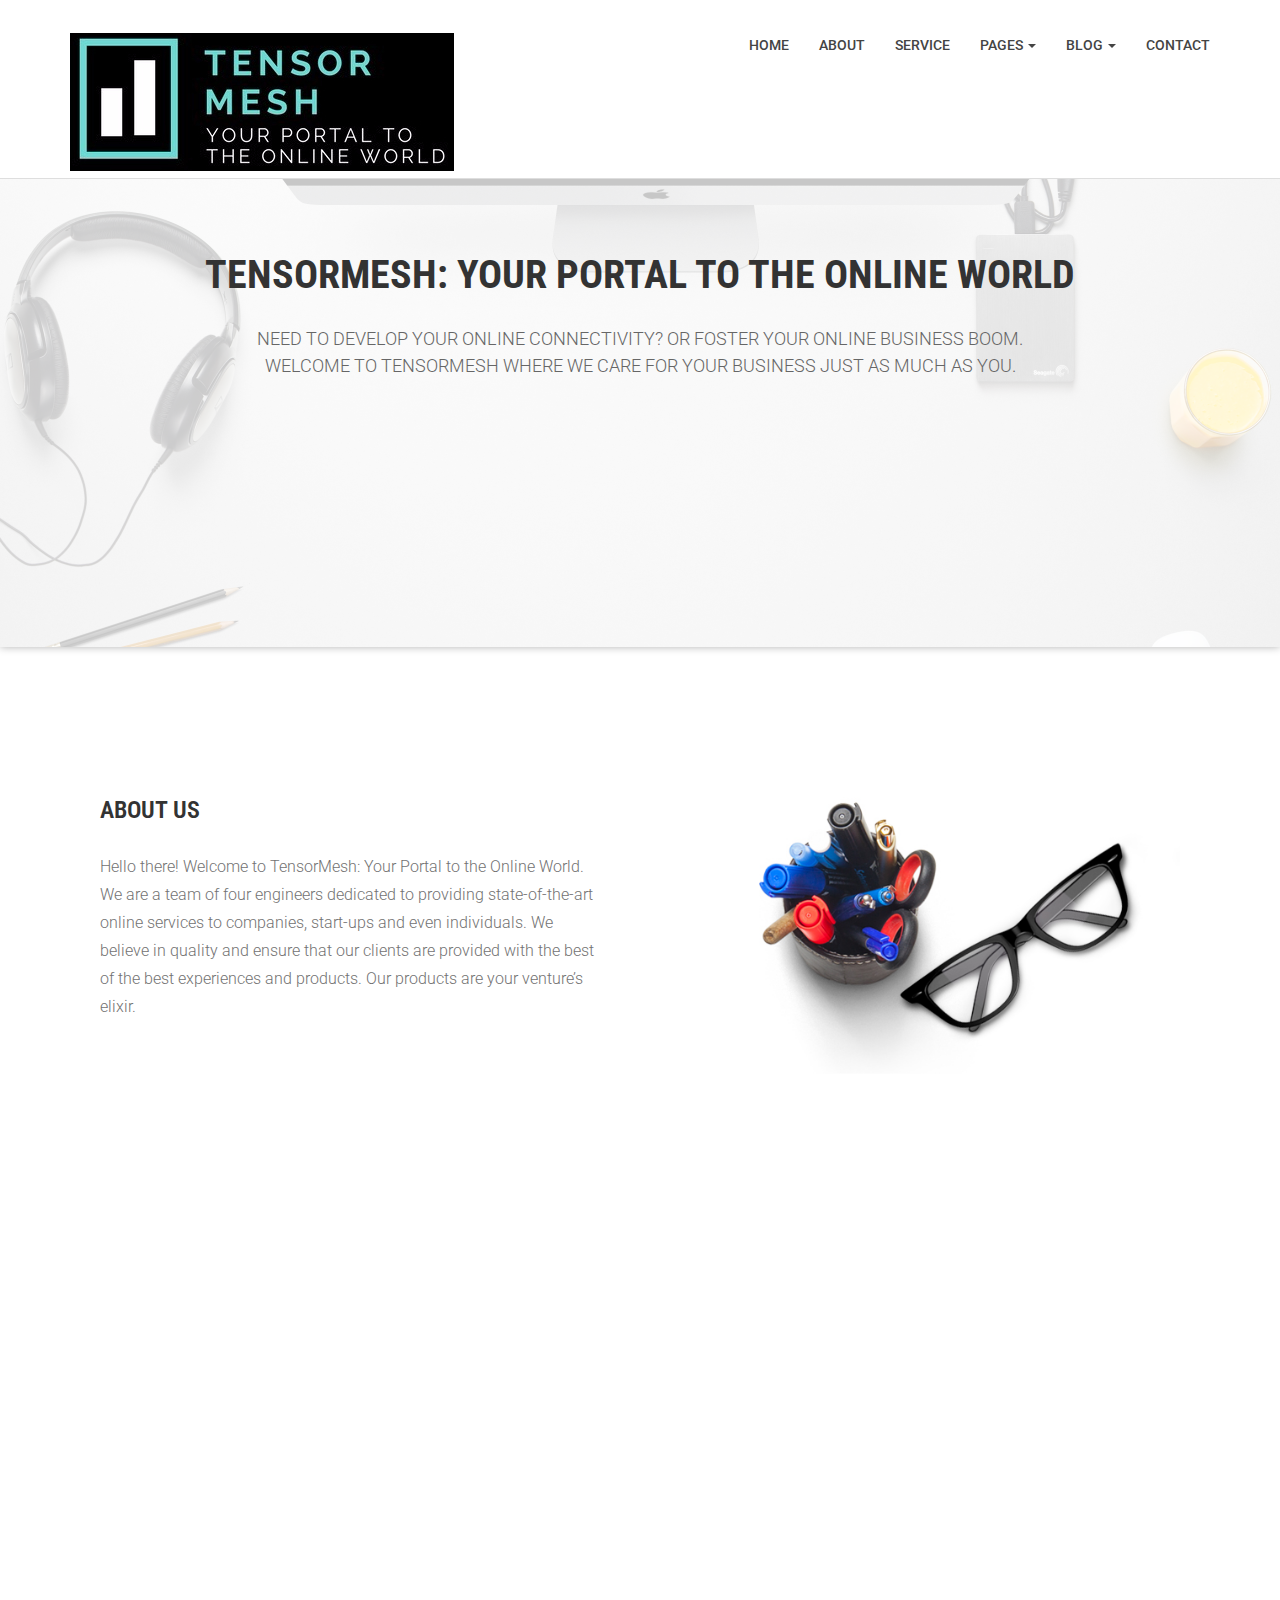
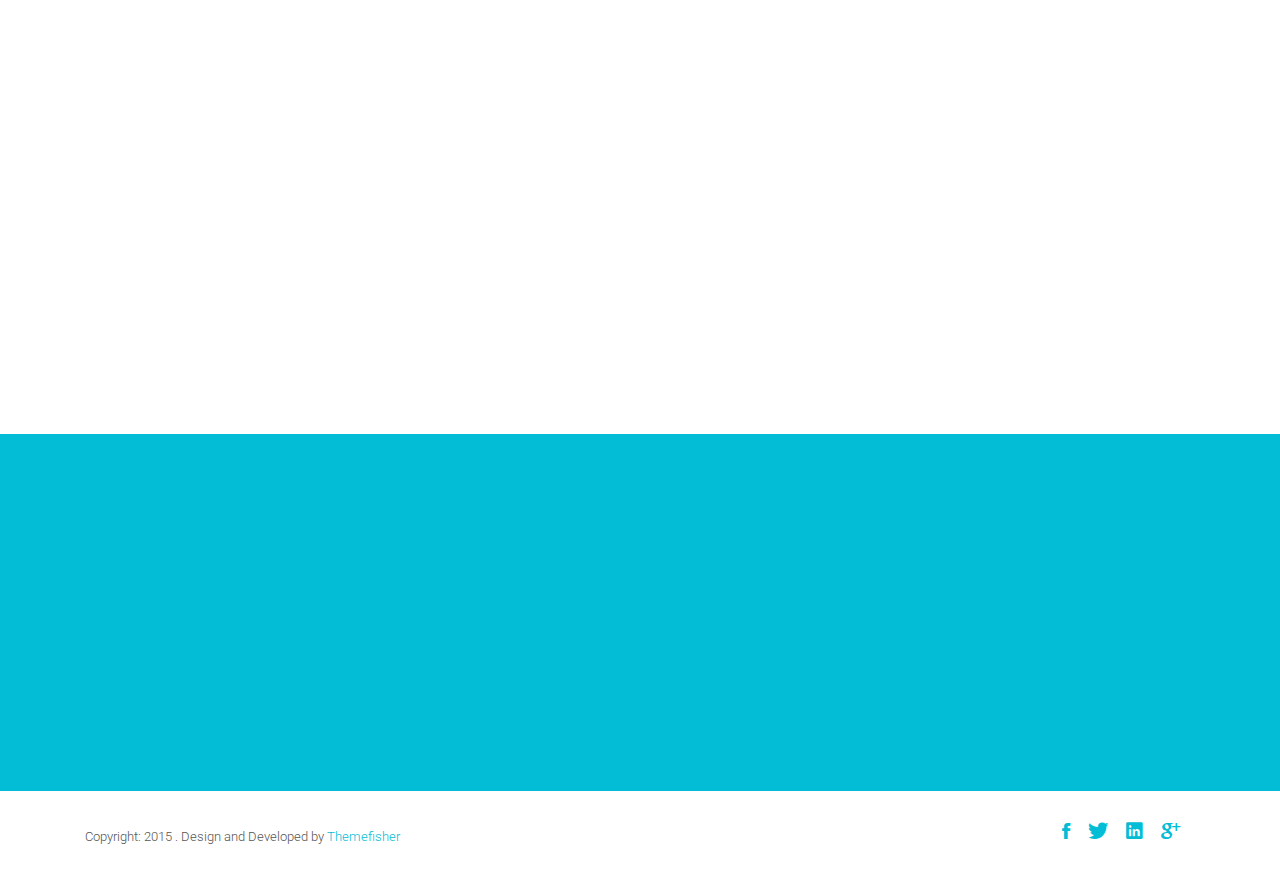
<file: tensormeshEditedfinal/index.html>
<!DOCTYPE html>
<html class="no-js">
    <head>
        <!-- Basic Page Needs
        ================================================== -->
        <meta charset="utf-8">
        <meta http-equiv="Content-Type" content="text/html; charset=utf-8">
        <link rel="icon" type="image/png" href="favicon.ico">
        <title>TensorMesh</title>
        <meta name="description" content="">
        <meta name="keywords" content="">
        <meta name="author" content="">
        <!-- Mobile Specific Metas
        ================================================== -->
        <meta name="format-detection" content="telephone=no">
        <meta name="viewport" content="width=device-width, initial-scale=1">
        
        <!-- Template CSS Files
        ================================================== -->
        <!-- Twitter Bootstrs CSS -->
        <link rel="stylesheet" href="css/bootstrap.min.css">
        <!-- Ionicons Fonts Css -->
        <link rel="stylesheet" href="css/ionicons.min.css">
        <!-- animate css -->
        <link rel="stylesheet" href="css/animate.css">
        <!-- Hero area slider css-->
        <link rel="stylesheet" href="css/slider.css">
        <!-- owl craousel css -->
        <link rel="stylesheet" href="css/owl.carousel.css">
        <link rel="stylesheet" href="css/owl.theme.css">
        <link rel="stylesheet" href="css/jquery.fancybox.css">
        <!-- template main css file -->
        <link rel="stylesheet" href="css/main.css">
        <!-- responsive css -->
        <link rel="stylesheet" href="css/responsive.css">
        
        <!-- Template Javascript Files
        ================================================== -->
        <!-- modernizr js -->
        <script src="js/vendor/modernizr-2.6.2.min.js"></script>
        <!-- jquery -->
        <script src="http://ajax.googleapis.com/ajax/libs/jquery/1.10.2/jquery.min.js"></script>
        <!-- owl carouserl js -->
        <script src="js/owl.carousel.min.js"></script>
        <!-- bootstrap js -->

        <script src="js/bootstrap.min.js"></script>
        <!-- wow js -->
        <script src="js/wow.min.js"></script>
        <!-- slider js -->
        <script src="js/slider.js"></script>
        <script src="js/jquery.fancybox.js"></script>
        <!-- template main js -->
        <script src="js/main.js"></script>
    </head>
    <body>
        <!--
        ==================================================
        Header Section Start
        ================================================== -->
        <header id="top-bar" class="navbar-fixed-top animated-header">
            <div class="container">
                <div class="navbar-header">
                    <!-- responsive nav button -->
                    <button type="button" class="navbar-toggle" data-toggle="collapse" data-target=".navbar-collapse">
                    <span class="sr-only">Toggle navigation</span>
                    <span class="icon-bar"></span>
                    <span class="icon-bar"></span>
                    <span class="icon-bar"></span>
                    </button>
                    <!-- /responsive nav button -->
                    
                    <!-- logo -->
                    <div class="navbar-brand">
                        <a href="index.html" >
                            <img src="images/logo1.jpg" alt="" class="responsive">
                        </a>
                    </div>
                    <!-- /logo -->
                </div>
                <!-- main menu -->
                <nav class="collapse navbar-collapse navbar-right" role="navigation">
                    <div class="main-menu">
                        <ul class="nav navbar-nav navbar-right">
                            <li>
                                <a href="index.html" >Home</a>
                            </li>
                            <li><a href="about.html">About</a></li>
                            <li><a href="service.html">Service</a></li>
                            <li class="dropdown">
                                <a href="#" class="dropdown-toggle" data-toggle="dropdown">Pages <span class="caret"></span></a>
                                <div class="dropdown-menu">
                                    <ul>
                                        <li><a href="404.html">404 Page</a></li>
                                        <li><a href="gallery.html">Gallery</a></li>
                                    </ul>
                                </div>
                            </li>
                            <li class="dropdown">
                                <a href="#" class="dropdown-toggle" data-toggle="dropdown">Blog <span class="caret"></span></a>
                                <div class="dropdown-menu">
                                    <ul>
                                        <li><a href="blog-fullwidth.html">Blog Full</a></li>
                                        <li><a href="blog-left-sidebar.html">Blog Left sidebar</a></li>
                                        <li><a href="blog-right-sidebar.html">Blog Right sidebar</a></li>
                                    </ul>
                                </div>
                            </li>
                            <li><a href="contact.html">Contact</a></li>
                        </ul>
                    </div>
                </nav>
                <!-- /main nav -->
            </div>
        </header>
        
        <!--
        ==================================================
        Slider Section Start
        ================================================== -->
        <section id="hero-area" >
            <div class="container">
                <div class="row">
                    <div class="col-md-12 text-center">
                        <div class="block wow fadeInUp" data-wow-delay=".3s">
                            
                            <!-- Slider -->
                            <section class="cd-intro">
                                <h1 class="wow fadeInUp animated cd-headline slide" data-wow-delay=".4s" >
                                <span>TensorMesh: Your Portal to the Online World</span><br>
                                
                                </h1>
                                </section> <!-- cd-intro -->
                                <!-- /.slider -->
                                <h2 class="wow fadeInUp animated" data-wow-delay=".6s" >
                                   Need to develop your online connectivity? Or foster your online business boom.<br> Welcome to TensorMesh where we care for your business just as much as you. 
                                </h2>
                               
                                
                            </div>
                        </div>
                    </div>
                </div>
            </section><!--/#main-slider-->
            <!--
            ==================================================
            Slider Section Start
            ================================================== -->
            <section id="about">
                <div class="container">
                    <div class="row">
                        <div class="col-md-6 col-sm-6">
                            <div class="block wow fadeInLeft" data-wow-delay=".3s" data-wow-duration="500ms">
                                <h2>
                                ABOUT US
                                </h2>
                                <p>
                                    Hello there! Welcome to TensorMesh: Your Portal to the Online World. We are a team of four engineers dedicated to providing state-of-the-art online services to companies, start-ups and even individuals. We believe in quality and ensure that our clients are provided with the best of the best experiences and products. Our products are your venture’s elixir.
                                </p>
                               
                            </div>
                            
                        </div>
                        <div class="col-md-6 col-sm-6">
                            <div class="block wow fadeInRight" data-wow-delay=".3s" data-wow-duration="500ms">
                                <img src="images/about/about.jpg" alt="">
                            </div>
                        </div>
                    </div>
                </div>
            </section> <!-- /#about -->
            <!--
            ==================================================
            Portfolio Section Start
            ================================================== -->
           
            <section id="feature">
                <div class="container">
                    <div class="section-heading">
                        <h1 class="title wow fadeInDown" data-wow-delay=".3s">OUR SERVICE</h1>
                        
                    </div>
                    <div class="row">
                        <div class="col-md-6 col-lg-6 col-xs-12">
                            <div class="media wow fadeInUp animated" data-wow-duration="500ms" data-wow-delay="300ms">
                                <div class="media-left">
                                    <div class="icon">
                                        <i class="ion-ios-flask-outline"></i>
                                    </div>
                                </div>
                                <div class="media-body">
                                    <h4 class="media-heading">Web Development and Designing</h4>
                                    <p>Websites and Web Pages are the basic ‘structures’ which are reducing the gap between a service provider and a client. We at TensorMesh work towards strengthening such existing structures while helping build new ones too; so as to ensure that there is no connectivity gap between clients adn service providers (companies and start ups).</p>
                                </div>
                            </div>
                        </div>
                        <div class="col-md-6 col-lg-6 col-xs-12">
                            <div class="media wow fadeInDown animated" data-wow-duration="500ms" data-wow-delay="600ms">
                                <div class="media-right">
                                    <div class="icon">
                                        <i class="ion-ios-lightbulb-outline"></i>
                                    </div>
                                </div>
                                <div class="media-body">
                                    <h4 class="media-heading">Android App Development</h4>
                                    <p>With the ever-growing percentage of smart-phone users in India and more and more of them getting connected to the internet every moment, it is essential that service providers (companies and start ups) provide services in the form of mobile applications so as to ensure that the consumers have the mentioned services at a thumb’s distance. We at TensorMesh provide ground breaking solutions in the form of high end Android applications for smart-phones with extremely comfortable UIs to provide the best user experience to the consumers</p>
                                </div>
                            </div>
                        </div>
                        <div class="col-md-6 col-lg-6 col-xs-12">
                            <div class="media wow fadeInDown animated" data-wow-duration="500ms" data-wow-delay="900ms">
                                <div class="media-left">
                                    <div class="icon">
                                        <i class="ion-ios-lightbulb-outline"></i>
                                    </div>
                                </div>
                                <div class="media-body">
                                    <h4 class="media-heading">Interactive Chat Services</h4>
                                    <p>Our USP at TensorMesh is something that we are extremely proud to present. We are proud to be one of the few in our domain who provide solutions in the form of interactive chat services viz. interactive chat bots for social media platforms which will help you in communicating effectively with most of your user/consumer base.</p>
                                </div>
                            </div>
                        </div>
                        <div class="col-md-6 col-lg-6 col-xs-12">
                            <div class="media wow fadeInDown animated" data-wow-duration="500ms" data-wow-delay="1200ms">
                                <div class="media-left">
                                    <div class="icon">
                                        <i class="ion-ios-americanfootball-outline"></i>
                                    </div>
                                </div>
                                <div class="media-body">
                                    <h4 class="media-heading">Digital Marketing</h4>
                                    <p>Any company or start-up, in today’s world, that is highly connected virtually, requires proper leveraging to the masses; without which, there isn’t much scope to be at the zenith. We believe in the saying “Do Good, But Let it Be Known”. We, at TensorMesh, provide high quality digital marketing services to our clients to ensure that we stick to our belief and help our clients in expanding all around.</p>
                                </div>
                            </div>
                      
                </div>
            </section> <!-- /#feature -->
                            
            
            <section id="call-to-action">
                <div class="container">
                    <div class="row">
                        <div class="col-md-12">
                            <div class="block">
                                <h2 class="title wow fadeInDown" data-wow-delay=".3s" data-wow-duration="500ms">SO WHAT YOU THINK ?</h1>
                                <p class="wow fadeInDown" data-wow-delay=".5s" data-wow-duration="500ms">Lorem ipsum dolor sit amet, consectetur adipisicing elit. Nobis,<br>possimus commodi, fugiat magnam temporibus vero magni recusandae? Dolore, maxime praesentium.</p>
                                <a href="contact.html" class="btn btn-default btn-contact wow fadeInDown" data-wow-delay=".7s" data-wow-duration="500ms">Contact With Me</a>
                            </div>
                        </div>
                        
                    </div>
                </div>
            </section>
            <!--
            ==================================================
            Footer Section Start
            ================================================== -->
            <footer id="footer">
                <div class="container">
                    <div class="col-md-8">
                        <p class="copyright">Copyright: <span>2015</span> . Design and Developed by <a href="http://www.Themefisher.com">Themefisher</a></p>
                    </div>
                    <div class="col-md-4">
                        <!-- Social Media -->
                        <ul class="social">
                            <li>
                                <a href="http://wwww.fb.com/themefisher" class="Facebook">
                                    <i class="ion-social-facebook"></i>
                                </a>
                            </li>
                            <li>
                                <a href="http://wwww.twitter.com/themefisher" class="Twitter">
                                    <i class="ion-social-twitter"></i>
                                </a>
                            </li>
                            <li>
                                <a href="#" class="Linkedin">
                                    <i class="ion-social-linkedin"></i>
                                </a>
                            </li>
                            <li>
                                <a href="http://wwww.fb.com/themefisher" class="Google Plus">
                                    <i class="ion-social-googleplus"></i>
                                </a>
                            </li>
                        </ul>
                    </div>
                </div>
            </footer> <!-- /#footer -->
                
        </body>
    </html>
</file>
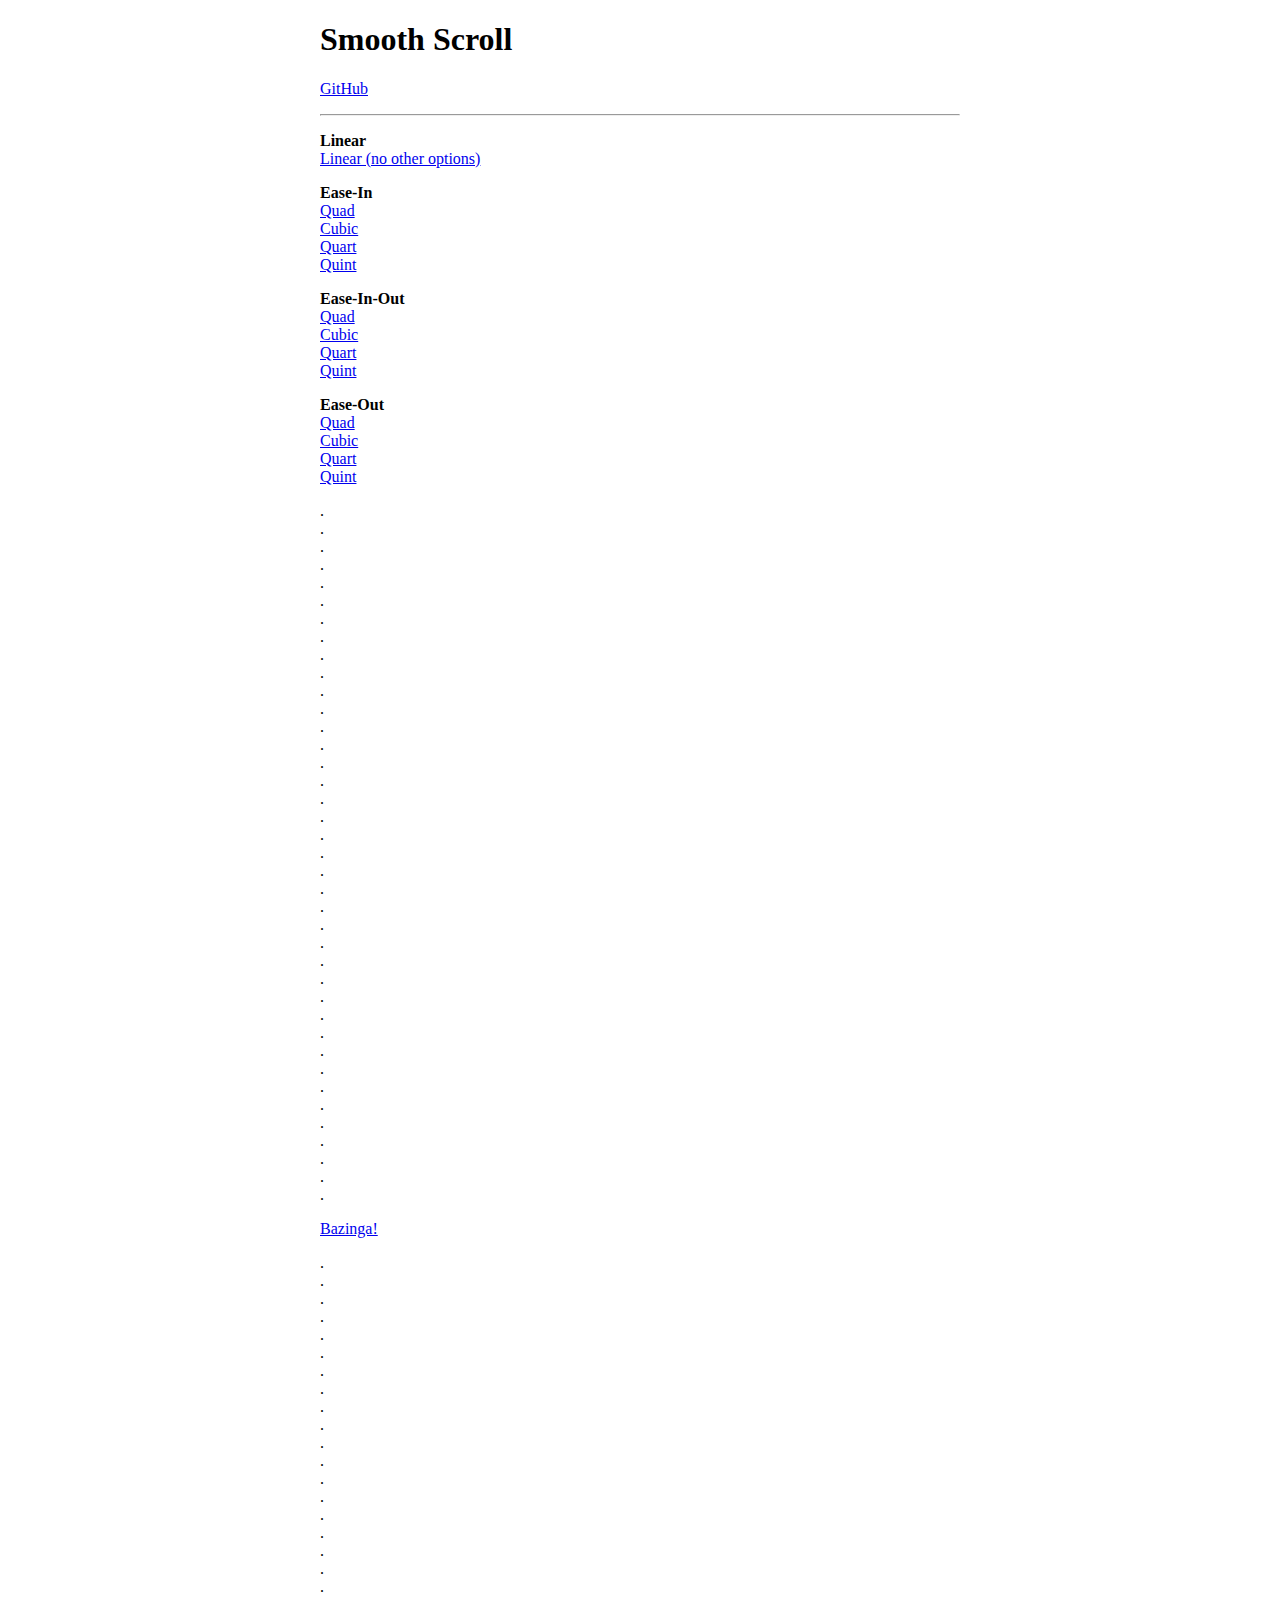
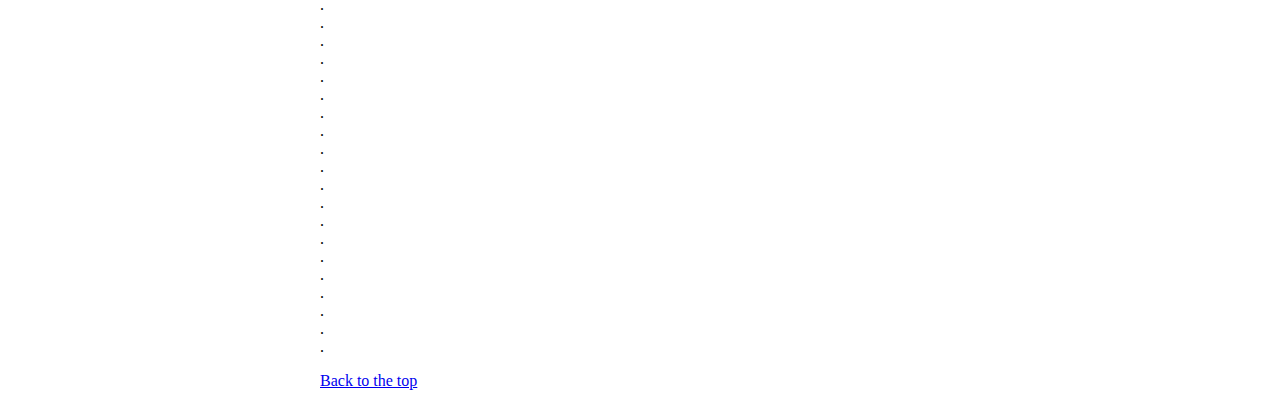
<file: collage fest/bower_components/smooth-scroll/docs/index.html>
<!DOCTYPE html>
<html lang="en">

	<head>
		<meta charset="utf-8">
		<title>Smooth Scroll</title>
		<meta name="viewport" content="width=device-width, initial-scale=1.0">

		<!-- stylesheets -->
		<link rel="stylesheet" href="assets/css/custom.css" type="text/css">
	</head>

	<body>

		<main class="container" id="top">

			<nav>
				<h1>Smooth Scroll</h1>
				<p><a href="https://github.com/cferdinandi/smooth-scroll">GitHub</a></p>
				<hr>
			</nav>

			<section>
	<p>
		<strong>Linear</strong><br>
		<a data-scroll data-options='{ "easing": "linear" }' href="#bazinga">Linear (no other options)</a><br>
	</p>

	<p>
		<strong>Ease-In</strong><br>
		<a data-scroll data-options='{ "easing": "easeInQuad" }' href="#bazinga">Quad</a><br>
		<a data-scroll data-options='{ "easing": "easeInCubic" }' href="#bazinga">Cubic</a><br>
		<a data-scroll data-options='{ "easing": "easeInQuart" }' href="#bazinga">Quart</a><br>
		<a data-scroll data-options='{ "easing": "easeInQuint" }' href="#bazinga">Quint</a>
	</p>

	<p>
		<strong>Ease-In-Out</strong><br>
		<a data-scroll data-options='{ "easing": "easeInOutQuad" }' href="#bazinga">Quad</a><br>
		<a data-scroll data-options='{ "easing": "easeInOutCubic" }' href="#bazinga">Cubic</a><br>
		<a data-scroll data-options='{ "easing": "easeInOutQuart" }' href="#bazinga">Quart</a><br>
		<a data-scroll data-options='{ "easing": "easeInOutQuint" }' href="#bazinga">Quint</a>
	</p>

	<p>
		<strong>Ease-Out</strong><br>
		<a data-scroll data-options='{ "easing": "easeOutQuad" }' href="#bazinga">Quad</a><br>
		<a data-scroll data-options='{ "easing": "easeOutCubic" }' href="#bazinga">Cubic</a><br>
		<a data-scroll data-options='{ "easing": "easeOutQuart" }' href="#bazinga">Quart</a><br>
		<a data-scroll data-options='{ "easing": "easeOutQuint" }' href="#bazinga">Quint</a>
	</p>

	<p>
		.<br>.<br>.<br>.<br>.<br>.<br>.<br>.<br>.<br>.<br>.<br>.<br>.<br>
		.<br>.<br>.<br>.<br>.<br>.<br>.<br>.<br>.<br>.<br>.<br>.<br>.<br>
		.<br>.<br>.<br>.<br>.<br>.<br>.<br>.<br>.<br>.<br>.<br>.<br>.
	</p>

	<p id="bazinga"><a data-scroll href="#1@#%^-bottom">Bazinga!</a></p>

	<p>
		.<br>.<br>.<br>.<br>.<br>.<br>.<br>.<br>.<br>.<br>.<br>.<br>.<br>
		.<br>.<br>.<br>.<br>.<br>.<br>.<br>.<br>.<br>.<br>.<br>.<br>.<br>
		.<br>.<br>.<br>.<br>.<br>.<br>.<br>.<br>.<br>.<br>.<br>.<br>.
	</p>

	<p id="1@#%^-bottom"><a data-scroll data-options='{ "easing": "easeOutCubic" }' href="#">Back to the top</a></p>
			</section>
		</main>

		<!-- Javascript -->
		<script src='dist/js/buoy.js'></script>
		<script src='dist/js/smooth-scroll.js'></script>
		<script>
			smoothScroll.init({
				speed: 1000,
				easing: 'easeInOutCubic',
				offset: 0,
				updateURL: true,
				callback: function ( toggle, anchor ) {}
			});
		</script>


	</body>
</html>
</file>
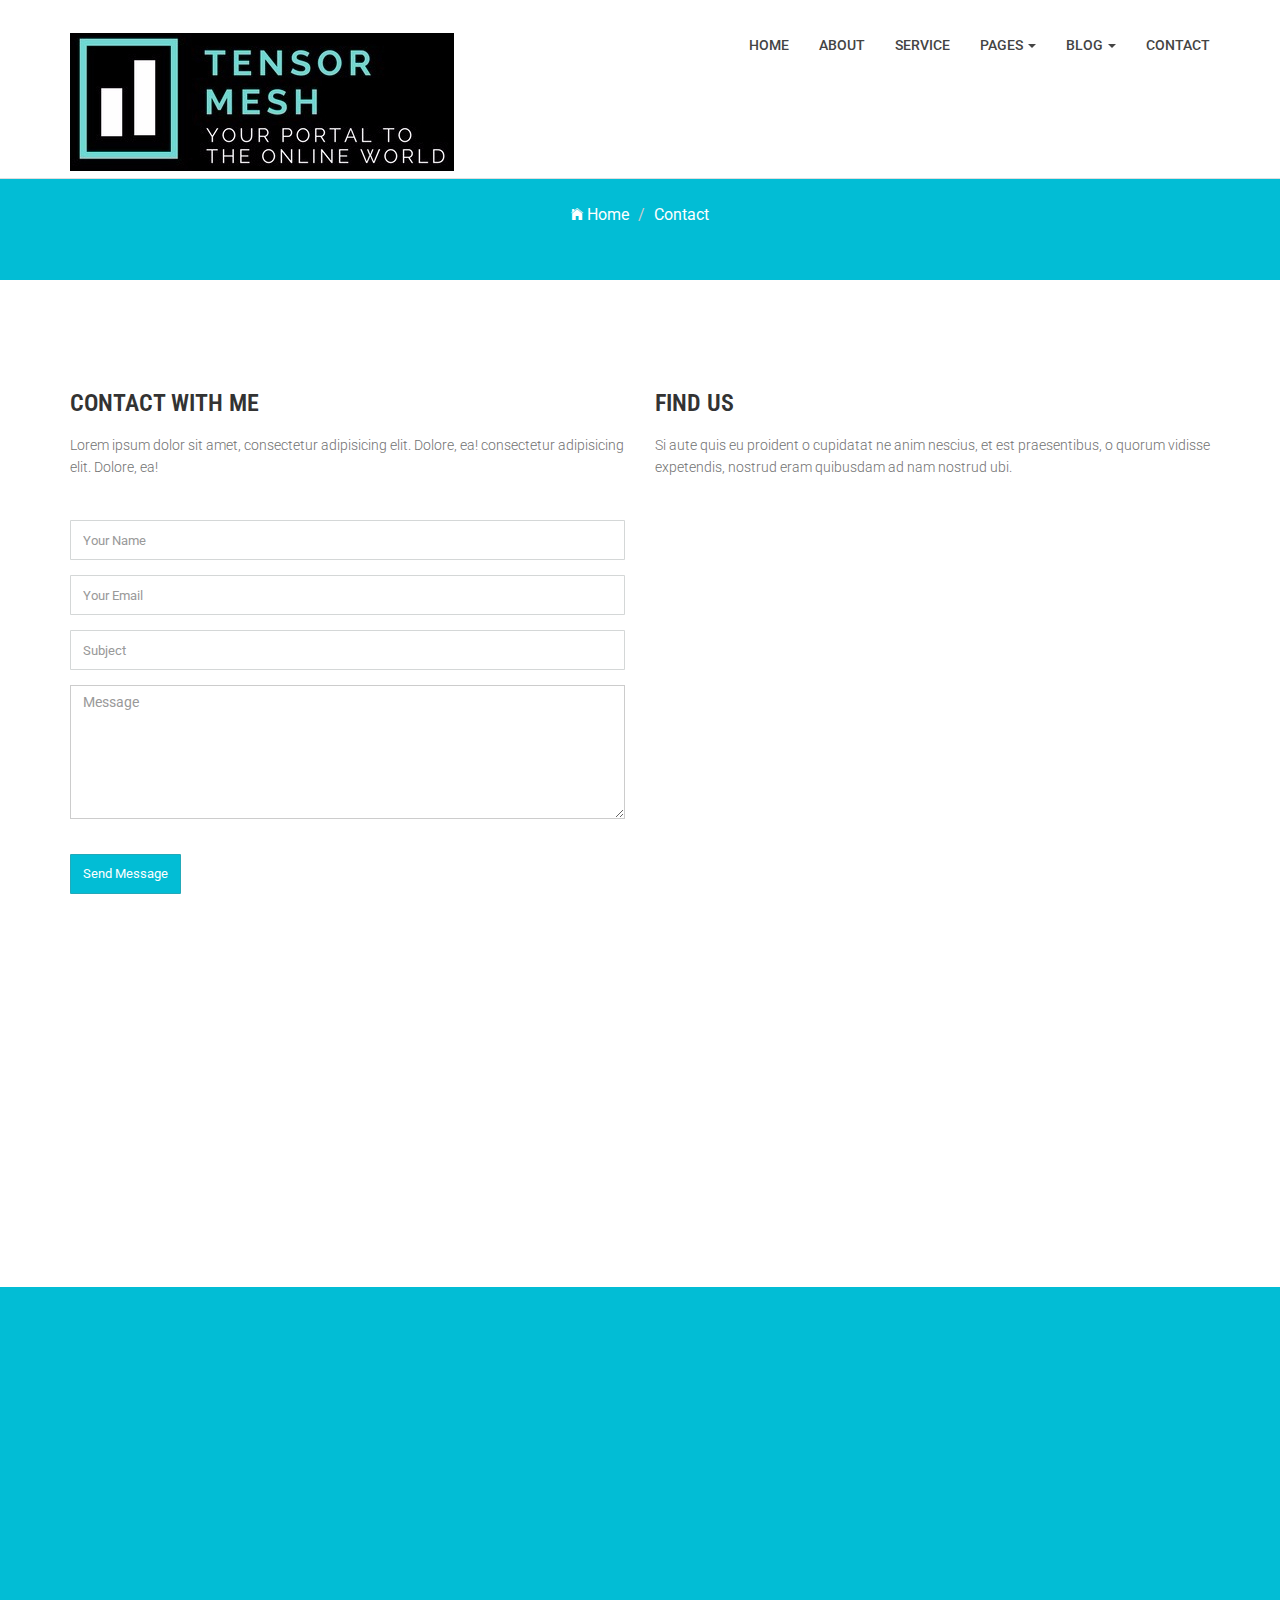
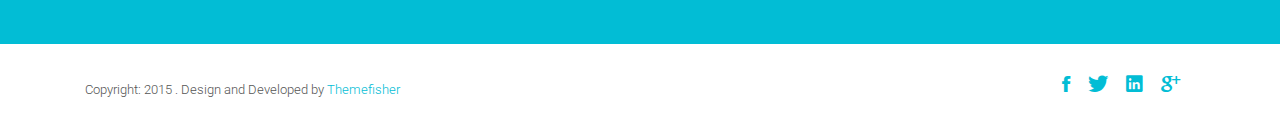
<file: tensormeshEditedfinal/contact.html>
<!DOCTYPE html>
<html class="no-js">
    <head>
        <!-- Basic Page Needs
        ================================================== -->
        <meta charset="utf-8">
        <meta http-equiv="Content-Type" content="text/html; charset=utf-8">
        <link rel="icon" type="image/png" href="favicon.ico">
        <title>Timer Agency Template</title>
        <meta name="description" content="">
        <meta name="keywords" content="">
        <meta name="author" content="">
        <!-- Mobile Specific Metas
        ================================================== -->
        <meta name="format-detection" content="telephone=no">
        <meta name="viewport" content="width=device-width, initial-scale=1">
        
        <!-- Template CSS Files
        ================================================== -->
        <!-- Twitter Bootstrs CSS -->
        <link rel="stylesheet" href="css/bootstrap.min.css">
        <!-- Ionicons Fonts Css -->
        <link rel="stylesheet" href="css/ionicons.min.css">
        <!-- animate css -->
        <link rel="stylesheet" href="css/animate.css">
        <!-- Hero area slider css-->
        <link rel="stylesheet" href="css/slider.css">
        <!-- owl craousel css -->
        <link rel="stylesheet" href="css/owl.carousel.css">
        <link rel="stylesheet" href="css/owl.theme.css">
        <link rel="stylesheet" href="css/jquery.fancybox.css">
        <!-- template main css file -->
        <link rel="stylesheet" href="css/main.css">
        <!-- responsive css -->
        <link rel="stylesheet" href="css/responsive.css">
        
        <!-- Template Javascript Files
        ================================================== -->
        <!-- modernizr js -->
        <script src="js/vendor/modernizr-2.6.2.min.js"></script>
        <!-- jquery -->
        <script src="http://ajax.googleapis.com/ajax/libs/jquery/1.10.2/jquery.min.js"></script>
        <!-- owl carouserl js -->
        <script src="js/owl.carousel.min.js"></script>
        <!-- bootstrap js -->

        <script src="js/bootstrap.min.js"></script>
        <!-- wow js -->
        <script src="js/wow.min.js"></script>
        <!-- slider js -->
        <script src="js/slider.js"></script>
        <script src="js/jquery.fancybox.js"></script>
        <!-- template main js -->
        <script src="js/main.js"></script>
    </head>
    <body>
        <!--
        ==================================================
        Header Section Start
        ================================================== -->
        <header id="top-bar" class="navbar-fixed-top animated-header">
            <div class="container">
                <div class="navbar-header">
                    <!-- responsive nav button -->
                    <button type="button" class="navbar-toggle" data-toggle="collapse" data-target=".navbar-collapse">
                    <span class="sr-only">Toggle navigation</span>
                    <span class="icon-bar"></span>
                    <span class="icon-bar"></span>
                    <span class="icon-bar"></span>
                    </button>
                    <!-- /responsive nav button -->
                    
                    <!-- logo -->
                    <div class="navbar-brand">
                        <a href="index.html" >
                            <img src="images/logo1.jpg" alt="">
                        </a>
                    </div>
                    <!-- /logo -->
                </div>
                <!-- main menu -->
                <nav class="collapse navbar-collapse navbar-right" role="navigation">
                    <div class="main-menu">
                        <ul class="nav navbar-nav navbar-right">
                            <li>
                                <a href="index.html" >Home</a>
                            </li>
                            <li><a href="about.html">About</a></li>
                            <li><a href="service.html">Service</a></li>
                            <li class="dropdown">
                                <a href="#" class="dropdown-toggle" data-toggle="dropdown">Pages <span class="caret"></span></a>
                                <div class="dropdown-menu">
                                    <ul>
                                        <li><a href="404.html">404 Page</a></li>
                                        <li><a href="gallery.html">Gallery</a></li>
                                    </ul>
                                </div>
                            </li>
                            <li class="dropdown">
                                <a href="#" class="dropdown-toggle" data-toggle="dropdown">Blog <span class="caret"></span></a>
                                <div class="dropdown-menu">
                                    <ul>
                                        <li><a href="blog-fullwidth.html">Blog Full</a></li>
                                        <li><a href="blog-left-sidebar.html">Blog Left sidebar</a></li>
                                        <li><a href="blog-right-sidebar.html">Blog Right sidebar</a></li>
                                    </ul>
                                </div>
                            </li>
                            <li><a href="contact.html">Contact</a></li>
                        </ul>
                    </div>
                </nav>
                <!-- /main nav -->
            </div>
        </header>

        <!-- 
        ================================================== 
            Global Page Section Start
        ================================================== -->
        <section class="global-page-header">
            <div class="container">
                <div class="row">
                    <div class="col-md-12">
                        <div class="block">
                            <h2>Contact</h2>
                            <ol class="breadcrumb">
                                <li>
                                    <a href="index.html">
                                        <i class="ion-ios-home"></i>
                                        Home
                                    </a>
                                </li>
                                <li class="active">Contact</li>
                            </ol>
                        </div>
                    </div>
                </div>
            </div>   
        </section><!--/#page-header-->


        <!-- 
        ================================================== 
            Contact Section Start
        ================================================== -->
        <section id="contact-section">
            <div class="container">
                <div class="row">
                    <div class="col-md-6">
                        <div class="block">
                            <h2 class="subtitle wow fadeInDown" data-wow-duration="500ms" data-wow-delay=".3s">Contact With Me</h2>
                            <p class="subtitle-des wow fadeInDown" data-wow-duration="500ms" data-wow-delay=".5s">
                                Lorem ipsum dolor sit amet, consectetur adipisicing elit. Dolore, ea!
                                 consectetur adipisicing elit. Dolore, ea!
                            </p>
                            <div class="contact-form">
                                <form id="contact-form" method="post" action="sendmail.php" role="form">
                        
                                    <div class="form-group wow fadeInDown" data-wow-duration="500ms" data-wow-delay=".6s">
                                        <input type="text" placeholder="Your Name" class="form-control" name="name" id="name">
                                    </div>
                                    
                                    <div class="form-group wow fadeInDown" data-wow-duration="500ms" data-wow-delay=".8s">
                                        <input type="email" placeholder="Your Email" class="form-control" name="email" id="email" >
                                    </div>
                                    
                                    <div class="form-group wow fadeInDown" data-wow-duration="500ms" data-wow-delay="1s">
                                        <input type="text" placeholder="Subject" class="form-control" name="subject" id="subject">
                                    </div>
                                    
                                    <div class="form-group wow fadeInDown" data-wow-duration="500ms" data-wow-delay="1.2s">
                                        <textarea rows="6" placeholder="Message" class="form-control" name="message" id="message"></textarea>    
                                    </div>
                                    
                                    
                                    <div id="submit" class="wow fadeInDown" data-wow-duration="500ms" data-wow-delay="1.4s">
                                        <input type="submit" id="contact-submit" class="btn btn-default btn-send" value="Send Message">
                                    </div>                      
                                    
                                </form>
                            </div>
                        </div>
                    </div>
                    <div class="col-md-6">
                         <div class="map-area">
                            <h2 class="subtitle  wow fadeInDown" data-wow-duration="500ms" data-wow-delay=".3s">Find Us</h2>
                            <p class="subtitle-des wow fadeInDown" data-wow-duration="500ms" data-wow-delay=".5s">
                                Si aute quis eu proident o cupidatat ne anim nescius, et est praesentibus, o quorum vidisse expetendis, nostrud eram quibusdam ad nam nostrud ubi.
                                
                            </p>
                            <div class="map">
                                <iframe src="http://www.google.com/maps/embed?pb=!1m18!1m12!1m3!1d3651.277552998015!2d90.3678744!3d23.773128800000002!2m3!1f0!2f0!3f0!3m2!1i1024!2i768!4f13.1!3m3!1m2!1s0x3755c0ae4adf3cb9%3A0x7f2cf443b764e4a4!2sShishu+Mela!5e0!3m2!1sen!2s!4v1435516022247" width="100%" height="400" frameborder="0" style="border:0" allowfullscreen></iframe>
                                
                            </div>
                        </div>
                    </div>
                </div>
                <div class="row address-details">
                    <div class="col-md-3">
                        <div class="address wow fadeInLeft" data-wow-duration="500ms" data-wow-delay=".3s">
                            <i class="ion-ios-location-outline"></i>
                            <h5>125 , Kings Street,Melbourne <br>United Kingdom,600562</h5>
                        </div>
                    </div>
                    <div class="col-md-3">
                        <div class="address wow fadeInLeft" data-wow-duration="500ms" data-wow-delay=".5s">
                            <i class="ion-ios-location-outline"></i>
                            <h5>125 , Kings Street,Melbourne <br>United Kingdom,600562</h5>
                        </div>
                    </div>
                    <div class="col-md-3">
                        <div class="email wow fadeInLeft" data-wow-duration="500ms" data-wow-delay=".7s">
                            <i class="ion-ios-email-outline"></i>
                            <p>support@themefisher.com<br>support@themefisher.com</p>
                        </div>
                    </div>
                    <div class="col-md-3">
                        <div class="phone wow fadeInLeft" data-wow-duration="500ms" data-wow-delay=".9s">
                            <i class="ion-ios-telephone-outline"></i>
                            <p>+07 052 245 022<br>+07 999 999 999</p>
                        </div>
                    </div>
                </div>
            </div>
        </section>






        <!-- 
        ================================================== 
            Call To Action Section Start
        ================================================== -->
        <section id="call-to-action">
            <div class="container">
                <div class="row">
                    <div class="col-md-12">
                        <div class="block">
                            <h2 class="title wow fadeInDown" data-wow-delay=".3s" data-wow-duration="500ms">INTERESTED IN WORKING TOGETHER? ?</h1>
                            <p class="wow fadeInDown" data-wow-delay=".5s" data-wow-duration="500ms">Lorem ipsum dolor sit amet, consectetur adipisicing elit. Nobis,</br>possimus commodi, fugiat magnam temporibus vero magni recusandae? Dolore, maxime praesentium.</p>
                            <a href="contact.html" class="btn btn-default btn-contact wow fadeInDown" data-wow-delay=".7s" data-wow-duration="500ms">Contact With Me</a>
                        </div>
                    </div>
                    
                </div>
            </div>
        </section>


        <!-- 
        ================================================== 
            Footer Section Start
        ================================================== -->
        <footer id="footer">
            <div class="container">
                <div class="col-md-8">
                    <p class="copyright">Copyright: <span>2015</span> . Design and Developed by <a href="http://www.Themefisher.com">Themefisher</a></p>
                </div>
                <div class="col-md-4">
                    <!-- Social Media -->
                    <ul class="social">
                        <li>
                            <a href="#" class="Facebook">
                                <i class="ion-social-facebook"></i>
                            </a>
                        </li>
                        <li>
                            <a href="#" class="Twitter">
                                <i class="ion-social-twitter"></i>
                            </a>
                        </li>
                        <li>
                            <a href="#" class="Linkedin">
                                <i class="ion-social-linkedin"></i>
                            </a>
                        </li>
                        <li>
                            <a href="#" class="Google Plus">
                                <i class="ion-social-googleplus"></i>
                            </a>
                        </li>
                        
                    </ul>
                </div>
            </div>
        </footer> <!-- /#footer -->
    
    </body>
</html>
</file>
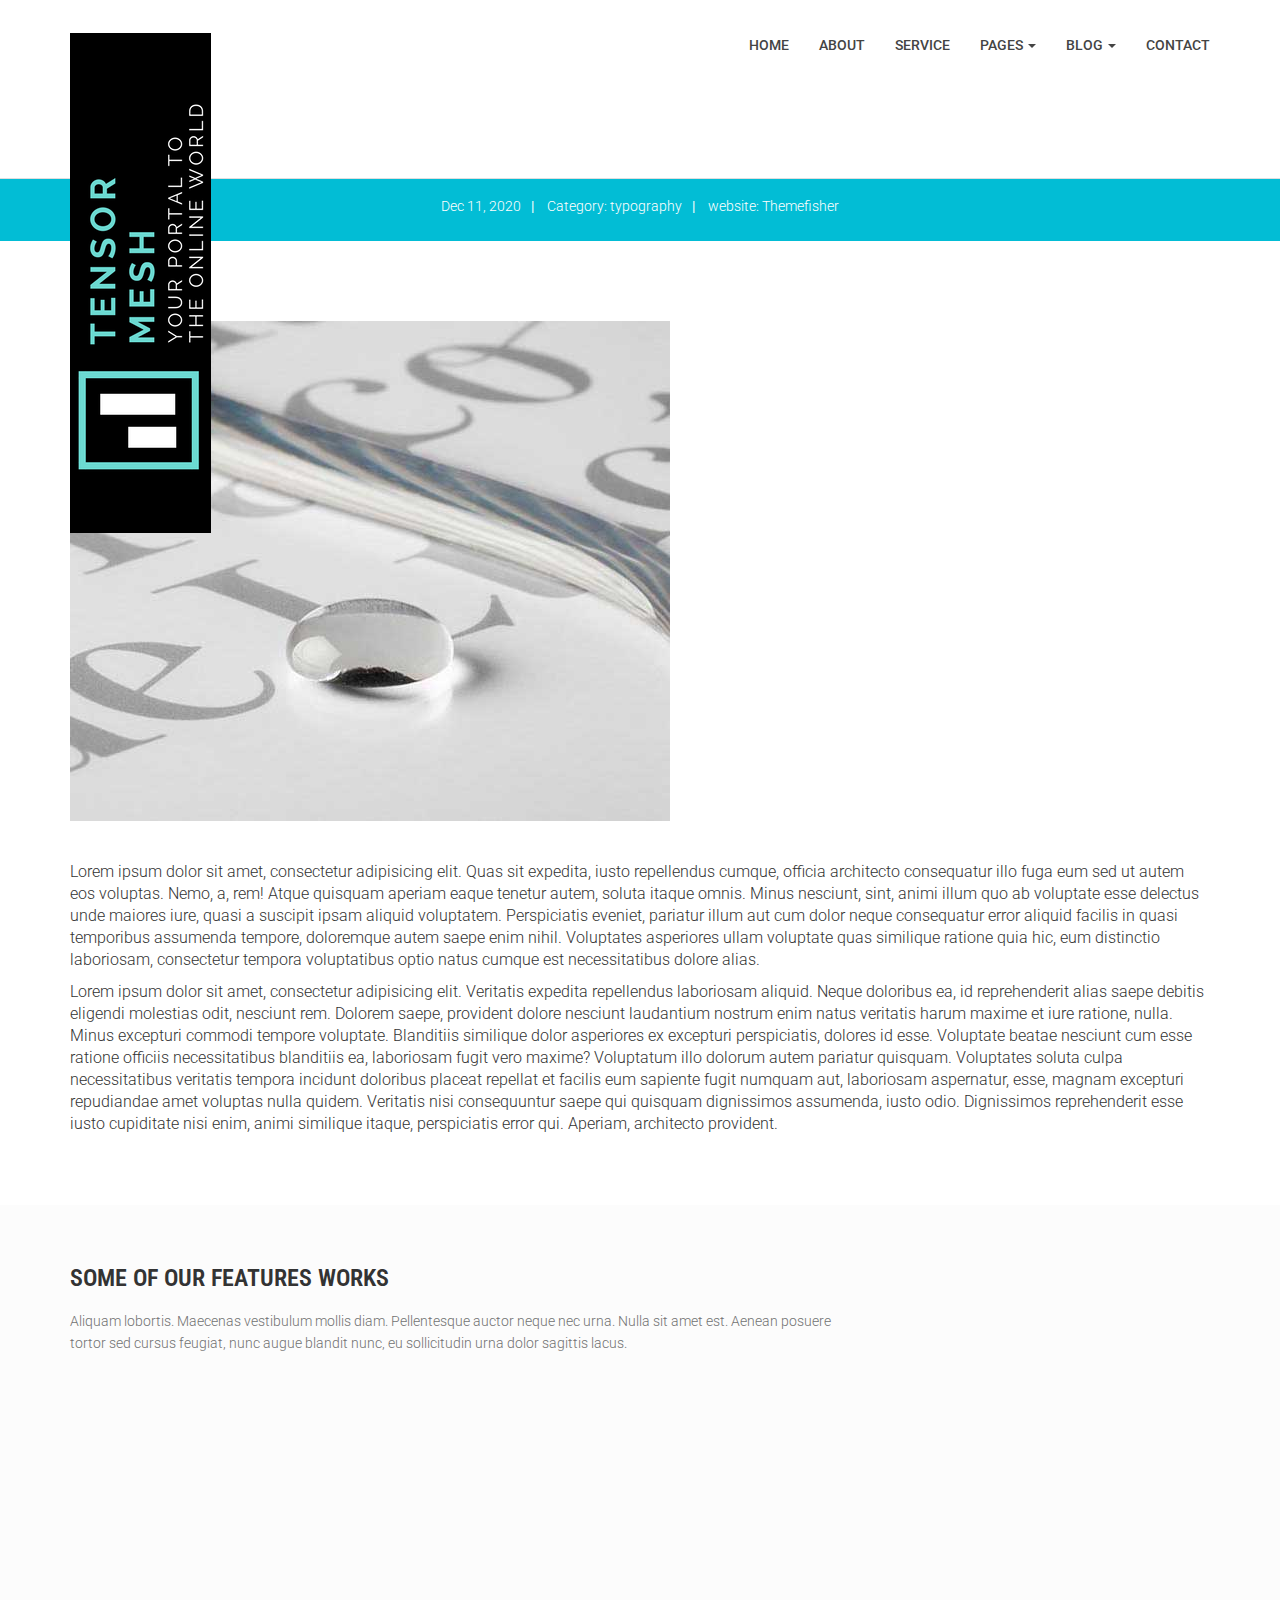
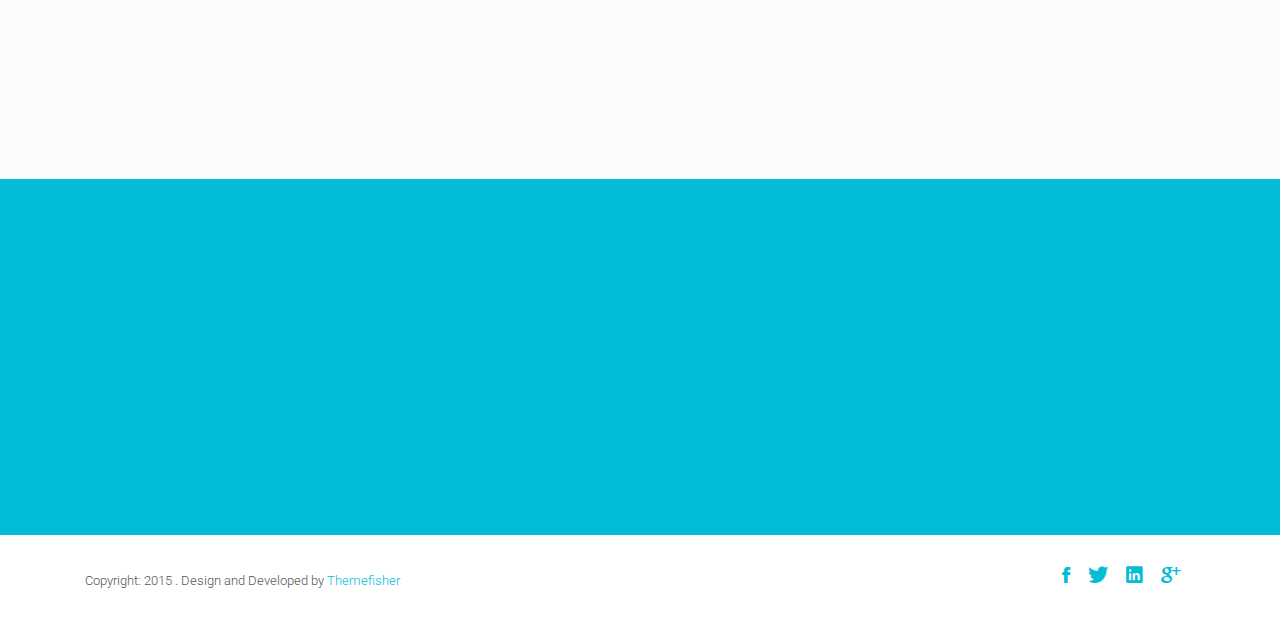
<file: tensormeshEditedfinal/single-portfolio.html>
<!DOCTYPE html>
<html class="no-js">
    <head>
        <!-- Basic Page Needs
        ================================================== -->
        <meta charset="utf-8">
        <meta http-equiv="Content-Type" content="text/html; charset=utf-8">
        <link rel="icon" type="image/png" href="images/favicon.png">
        <title>Timer Agency Template</title>
        <meta name="description" content="">
        <meta name="keywords" content="">
        <meta name="author" content="">
        <!-- Mobile Specific Metas
        ================================================== -->
        <meta name="format-detection" content="telephone=no">
        <meta name="viewport" content="width=device-width, initial-scale=1">
        
        <!-- Template CSS Files
        ================================================== -->
        <!-- Twitter Bootstrs CSS -->
        <link rel="stylesheet" href="css/bootstrap.min.css">
        <!-- Ionicons Fonts Css -->
        <link rel="stylesheet" href="css/ionicons.min.css">
        <!-- animate css -->
        <link rel="stylesheet" href="css/animate.css">
        <!-- Hero area slider css-->
        <link rel="stylesheet" href="css/slider.css">
        <!-- owl craousel css -->
        <link rel="stylesheet" href="css/owl.carousel.css">
        <link rel="stylesheet" href="css/owl.theme.css">
        <link rel="stylesheet" href="css/jquery.fancybox.css">
        <!-- template main css file -->
        <link rel="stylesheet" href="css/main.css">
        <!-- responsive css -->
        <link rel="stylesheet" href="css/responsive.css">
        
        <!-- Template Javascript Files
        ================================================== -->
        <!-- modernizr js -->
        <script src="js/vendor/modernizr-2.6.2.min.js"></script>
        <!-- jquery -->
        <script src="//ajax.googleapis.com/ajax/libs/jquery/1.10.2/jquery.min.js"></script>
        <!-- owl carouserl js -->
        <script src="js/owl.carousel.min.js"></script>
        <!-- bootstrap js -->

        <script src="js/bootstrap.min.js"></script>
        <!-- wow js -->
        <script src="js/wow.min.js"></script>
        <!-- slider js -->
        <script src="js/slider.js"></script>
        <script src="js/jquery.fancybox.js"></script>
        <!-- template main js -->
        <script src="js/main.js"></script>
    </head>
    <body>
        <!--
        ==================================================
        Header Section Start
        ================================================== -->
        <header id="top-bar" class="navbar-fixed-top animated-header">
            <div class="container">
                <div class="navbar-header">
                    <!-- responsive nav button -->
                    <button type="button" class="navbar-toggle" data-toggle="collapse" data-target=".navbar-collapse">
                    <span class="sr-only">Toggle navigation</span>
                    <span class="icon-bar"></span>
                    <span class="icon-bar"></span>
                    <span class="icon-bar"></span>
                    </button>
                    <!-- /responsive nav button -->
                    
                    <!-- logo -->
                    <div class="navbar-brand">
                        <a href="index.html" >
                            <img src="images/logo.png" alt="">
                        </a>
                    </div>
                    <!-- /logo -->
                </div>
                <!-- main menu -->
                <nav class="collapse navbar-collapse navbar-right" role="navigation">
                    <div class="main-menu">
                        <ul class="nav navbar-nav navbar-right">
                            <li>
                                <a href="index.html" >Home</a>
                            </li>
                            <li><a href="about.html">About</a></li>
                            <li><a href="service.html">Service</a></li>
                            <li class="dropdown">
                                <a href="#" class="dropdown-toggle" data-toggle="dropdown">Pages <span class="caret"></span></a>
                                <div class="dropdown-menu">
                                    <ul>
                                        <li><a href="404.html">404 Page</a></li>
                                        <li><a href="gallery.html">Gallery</a></li>
                                    </ul>
                                </div>
                            </li>
                            <li class="dropdown">
                                <a href="#" class="dropdown-toggle" data-toggle="dropdown">Blog <span class="caret"></span></a>
                                <div class="dropdown-menu">
                                    <ul>
                                        <li><a href="blog-fullwidth.html">Blog Full</a></li>
                                        <li><a href="blog-left-sidebar.html">Blog Left sidebar</a></li>
                                        <li><a href="blog-right-sidebar.html">Blog Right sidebar</a></li>
                                    </ul>
                                </div>
                            </li>
                            <li><a href="contact.html">Contact</a></li>
                            
                        </ul>
                    </div>
                </nav>
                <!-- /main nav -->
            </div>
        </header>
        <!--
        ==================================================
        Global Page Section Start
        ================================================== -->
        <section class="global-page-header">
            <div class="container">
                <div class="row">
                    <div class="col-md-12">
                        <div class="block">
                            <h2>Big Headline for Portfolio Project</h2>
                            <div class="portfolio-meta">
                               <span>Dec 11, 2020</span>|
                               <span> Category: typography</span>|
                               <span> website: <a href="http://www.themefisher.com">Themefisher</a></span>
                            </div>
                        </div>
                    </div>
                </div>
            </div>
            </section><!--/#Page header-->

            <section class="portfolio-single">
                <div class="container">
                    <div class="row">
                        <div class="col-md-12">
                            <div class="portfolio-single-img">
                                <img class="img-responsive" alt="" src="images/portfolio/post-1.jpg">
                            </div>
                            <div class="portfolio-content">
                                <p>
                                    Lorem ipsum dolor sit amet, consectetur adipisicing elit. Quas sit expedita, iusto repellendus cumque, officia architecto consequatur illo fuga eum sed ut autem eos voluptas. Nemo, a, rem! Atque quisquam aperiam eaque tenetur autem, soluta itaque omnis. Minus nesciunt, sint, animi illum quo ab voluptate esse delectus unde maiores iure, quasi a suscipit ipsam aliquid voluptatem. Perspiciatis eveniet, pariatur illum aut cum dolor neque consequatur error aliquid facilis in quasi temporibus assumenda tempore, doloremque autem saepe enim nihil. Voluptates asperiores ullam voluptate quas similique ratione quia hic, eum distinctio laboriosam, consectetur tempora voluptatibus optio natus cumque est necessitatibus dolore alias.
                                </p>
                                <p>
                                    Lorem ipsum dolor sit amet, consectetur adipisicing elit. Veritatis expedita repellendus laboriosam aliquid. Neque doloribus ea, id reprehenderit alias saepe debitis eligendi molestias odit, nesciunt rem. Dolorem saepe, provident dolore nesciunt laudantium nostrum enim natus veritatis harum maxime et iure ratione, nulla. Minus excepturi commodi tempore voluptate. Blanditiis similique dolor asperiores ex excepturi perspiciatis, dolores id esse. Voluptate beatae nesciunt cum esse ratione officiis necessitatibus blanditiis ea, laboriosam fugit vero maxime? Voluptatum illo dolorum autem pariatur quisquam. Voluptates soluta culpa necessitatibus veritatis tempora incidunt doloribus placeat repellat et facilis eum sapiente fugit numquam aut, laboriosam aspernatur, esse, magnam excepturi repudiandae amet voluptas nulla quidem. Veritatis nisi consequuntur saepe qui quisquam dignissimos assumenda, iusto odio. Dignissimos reprehenderit esse iusto cupiditate nisi enim, animi similique itaque, perspiciatis error qui. Aperiam, architecto provident.
                                </p>
                            </div>
                         
                        </div>
                    </div>
                </div>
            </section>

            <section class="works works-fit">
            <div class="container">
                <h2 class="subtitle">Some Of Our Features Works</h2>
                    <p class="subtitle-des">
                        Aliquam lobortis. Maecenas vestibulum mollis diam. Pellentesque auctor neque nec urna. Nulla sit amet est. Aenean posuere <br> tortor sed cursus feugiat, nunc augue blandit nunc, eu sollicitudin urna dolor sagittis lacus.
                    </p>
                <div class="row">
                    <div class="col-sm-3">
                         <figure class="wow fadeInLeft animated portfolio-item animated" data-wow-duration="300ms" data-wow-delay="0ms" style="visibility: visible; animation-duration: 300ms; -webkit-animation-duration: 300ms; animation-delay: 0ms; -webkit-animation-delay: 0ms; animation-name: fadeInLeft; -webkit-animation-name: fadeInLeft;">
                            <div class="img-wrapper">
                                <img src="images/portfolio/item-1.jpg" class="img-responsive" alt="portfolio items">
                                <div class="overlay">
                                    <div class="buttons">
                                        <a rel="gallery" title="Proin imperdiet augue et magna interdum hendrerit" class="fancybox" href="images/portfolio/item-1.jpg">Demo</a>        
                                        <a target="_blank" href="single-postfolio.html">Details</a>
                                    </div>
                                </div>
                            </div>
                            <figcaption>
                                <h4>
                                    <a href="#">
                                        Dew Drop        
                                    </a>
                                </h4>
                                <p>
                                    Redesigne UI Concept
                                </p>
                            </figcaption>
                        </figure>
                    </div>

                    <div class="col-sm-3">
                        <figure class="wow fadeInLeft animated animated" data-wow-duration="300ms" data-wow-delay="300ms" style="visibility: visible; animation-duration: 300ms; -webkit-animation-duration: 300ms; animation-delay: 300ms; -webkit-animation-delay: 300ms; animation-name: fadeInLeft; -webkit-animation-name: fadeInLeft;">
                            <div class="img-wrapper">
                                <img src="images/portfolio/item-2.jpg" class="img-responsive" alt="portfolio items">
                                <div class="overlay">
                                    <div class="buttons">
                                        <a rel="gallery" title="Proin imperdiet augue et magna interdum hendrerit" class="fancybox" href="images/portfolio/item-2.jpg">Demo</a>        
                                        <a target="_blank" href="single-postfolio.html">Details</a>
                                    </div>
                                </div>
                            </div>
                            <figcaption>
                                <h4>
                                    <a href="#">
                                        Bottle Mockup        
                                    </a>
                                </h4>
                                <p>
                                    Lorem ipsum dolor sit.
                                </p>
                            </figcaption>
                        </figure>
                    </div>

                    <div class="col-sm-3">
                        <figure class="wow fadeInLeft animated animated" data-wow-duration="300ms" data-wow-delay="300ms" style="visibility: visible; animation-duration: 300ms; -webkit-animation-duration: 300ms; animation-delay: 300ms; -webkit-animation-delay: 300ms; animation-name: fadeInLeft; -webkit-animation-name: fadeInLeft;">
                            <div class="img-wrapper">
                                <img src="images/portfolio/item-3.jpg" class="img-responsive" alt="">
                                <div class="overlay">
                                    <div class="buttons">
                                        <a rel="gallery" title="Proin imperdiet augue et magna interdum hendrerit" class="fancybox" href="images/portfolio/item-3.jpg">Demo</a>        
                                        <a target="_blank" href="single-postfolio.html">Details</a>
                                    </div>
                                </div>
                            </div>
                            <figcaption>
                                <h4>
                                    <a href="#">
                                        Table Design        
                                    </a>
                                </h4>
                                <p>
                                    Lorem ipsum dolor sit amet.
                                </p>
                            </figcaption>
                        </figure>
                    </div>

                    <div class="col-sm-3">
                        <figure class="wow fadeInLeft animated animated" data-wow-duration="300ms" data-wow-delay="600ms" style="visibility: visible; animation-duration: 300ms; -webkit-animation-duration: 300ms; animation-delay: 600ms; -webkit-animation-delay: 600ms; animation-name: fadeInLeft; -webkit-animation-name: fadeInLeft;">
                            <div class="img-wrapper">
                                <img src="images/portfolio/item-4.jpg" class="img-responsive" alt="">
                                <div class="overlay">
                                    <div class="buttons">
                                        <a rel="gallery" title="Proin imperdiet augue et magna interdum hendrerit" class="fancybox" href="images/portfolio/item-4.jpg">Demo</a>        
                                        <a target="_blank" href="single-postfolio.html">Details</a>
                                    </div>
                                </div>
                            </div>
                            <figcaption>
                                <h4>
                                    <a href="#">
                                        Make Up elements        
                                    </a>
                                </h4>
                                <p>
                                    Lorem ipsum dolor.
                                </p>
                            </figcaption>
                        </figure>
                    </div>

                   

                </div>
            </div>
        </section>
        
            <!--
            ==================================================
            Call To Action Section Start
            ================================================== -->
            <section id="call-to-action">
                <div class="container">
                    <div class="row">
                        <div class="col-md-12">
                            <div class="block">
                                <h2 class="title wow fadeInDown" data-wow-delay=".3s" data-wow-duration="300ms">SO WHAT YOU THINK ?</h1>
                                <p class="wow fadeInDown" data-wow-delay=".5s" data-wow-duration="300ms">Lorem ipsum dolor sit amet, consectetur adipisicing elit. Nobis,</br>possimus commodi, fugiat magnam temporibus vero magni recusandae? Dolore, maxime praesentium.</p>
                                <a href="#" class="btn btn-default btn-contact wow fadeInDown" data-wow-delay=".7s" data-wow-duration="300ms">Contact With Me</a>
                            </div>
                        </div>
                        
                    </div>
                </div>
            </section>
            <!--
            ==================================================
            Footer Section Start
            ================================================== -->
            <footer id="footer">
                <div class="container">
                    <div class="col-md-8">
                        <p class="copyright">Copyright: <span>2015</span> . Design and Developed by <a href="http://www.Themefisher.com">Themefisher</a></p>
                    </div>
                    <div class="col-md-4">
                        <!-- Social Media -->
                        <ul class="social">
                            <li>
                                <a href="#" class="Facebook">
                                    <i class="ion-social-facebook"></i>
                                </a>
                            </li>
                            <li>
                                <a href="#" class="Twitter">
                                    <i class="ion-social-twitter"></i>
                                </a>
                            </li>
                            <li>
                                <a href="#" class="Linkedin">
                                    <i class="ion-social-linkedin"></i>
                                </a>
                            </li>
                            <li>
                                <a href="#" class="Google Plus">
                                    <i class="ion-social-googleplus"></i>
                                </a>
                            </li>
                            
                        </ul>
                    </div>
                </div>
                </footer> <!-- /#footer -->
                
            </body>
        </html>
    </html>
</file>
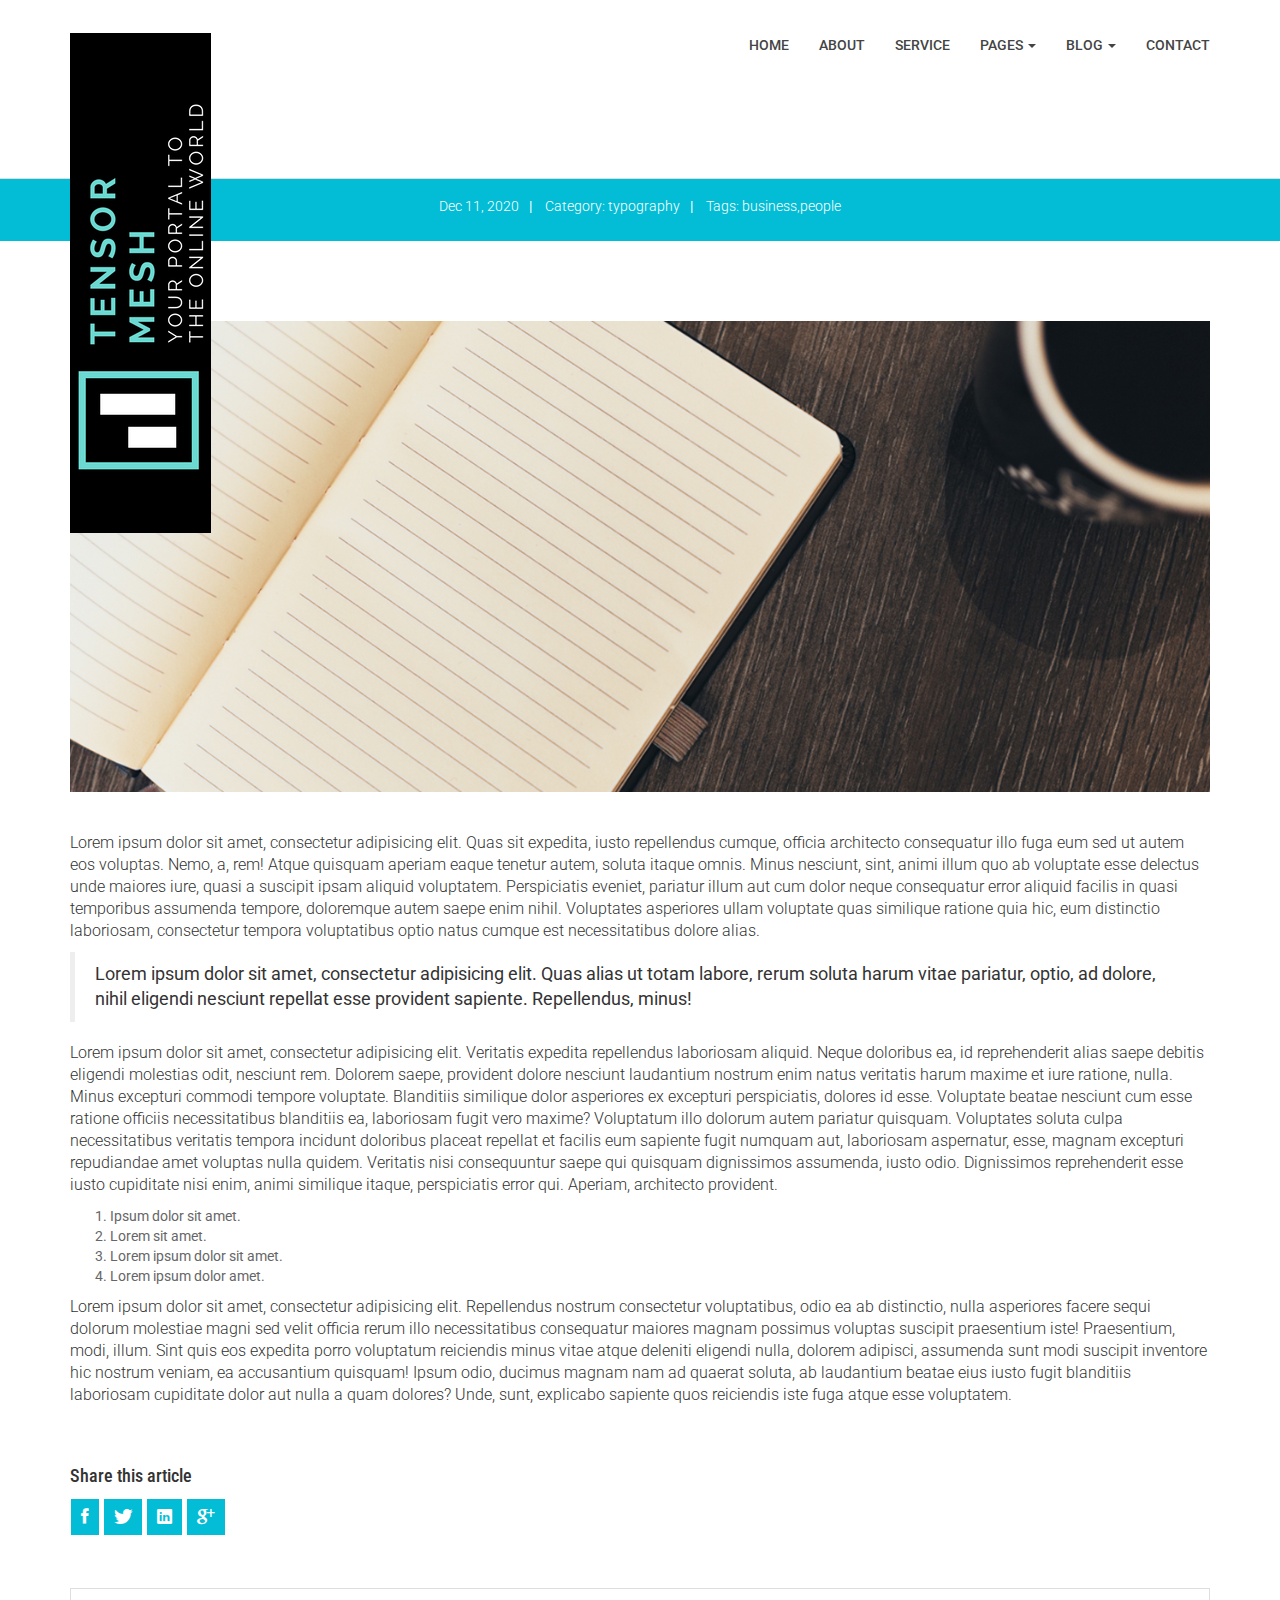
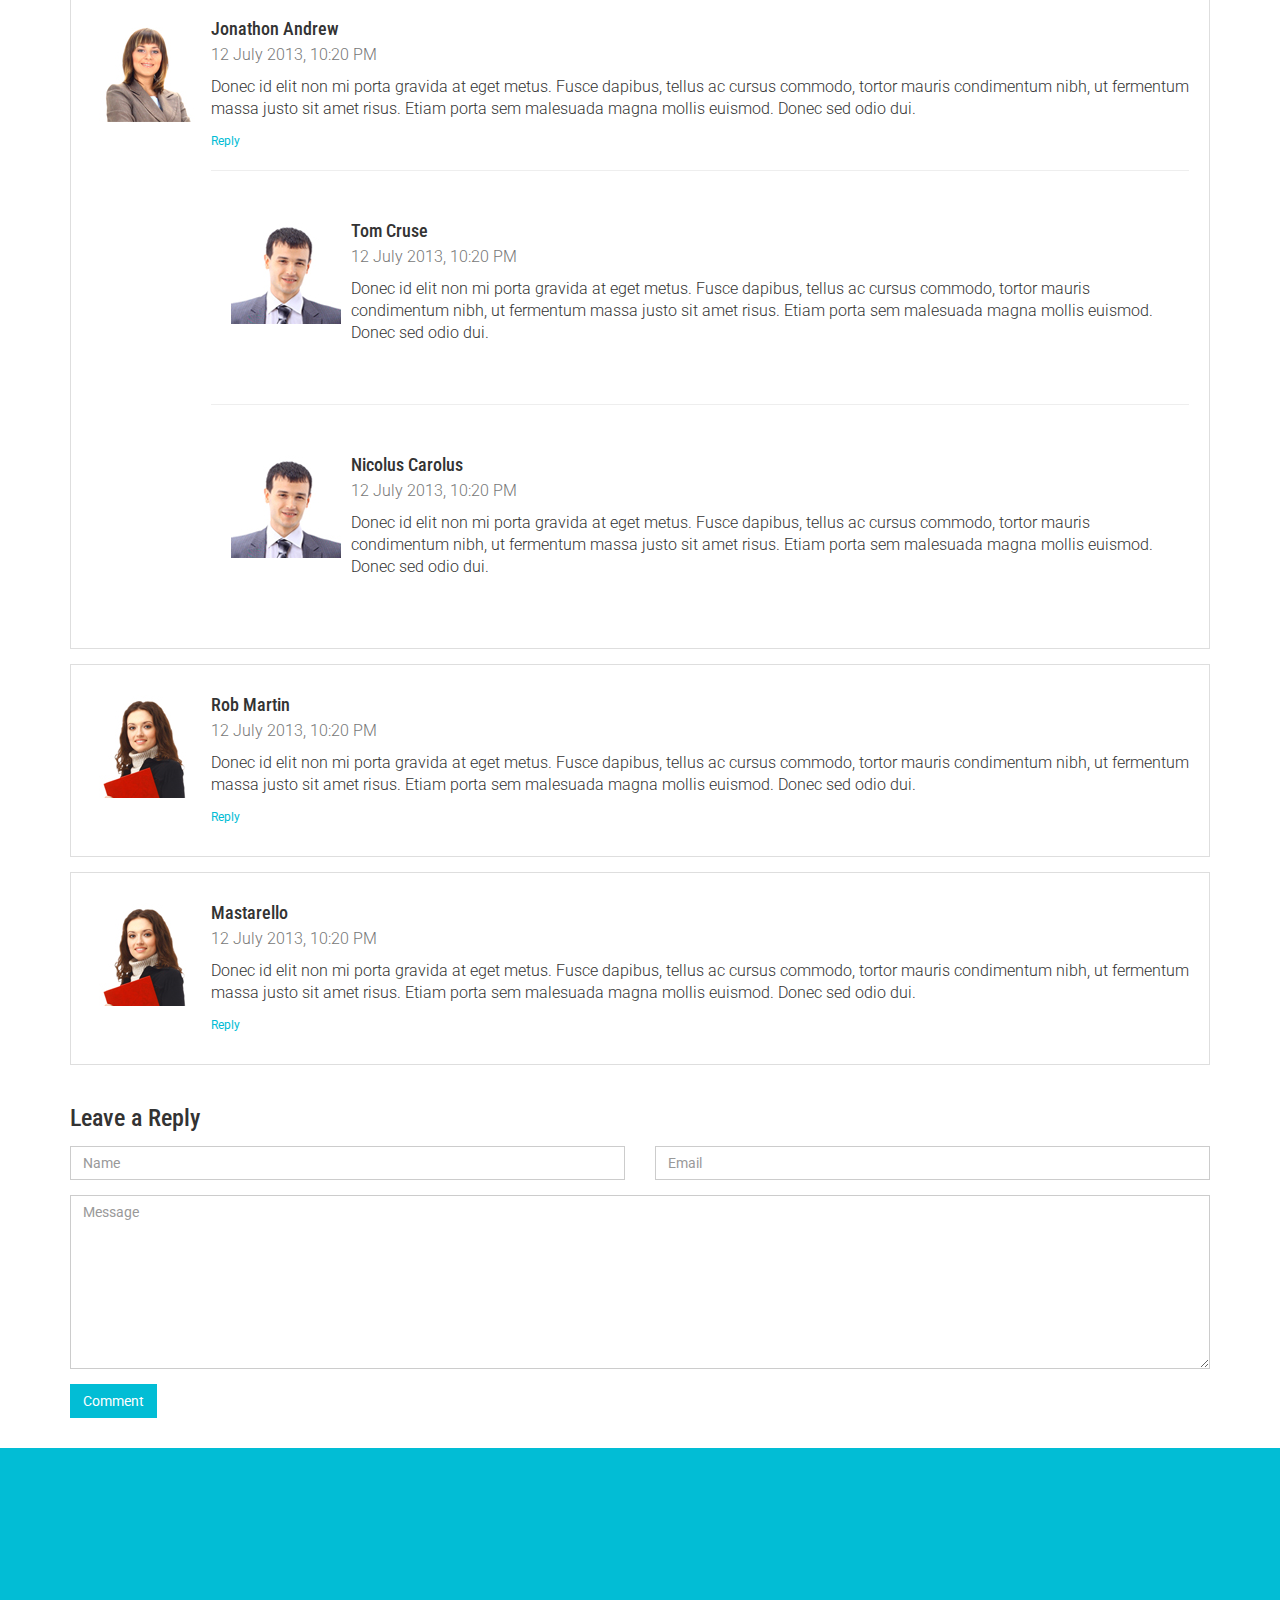
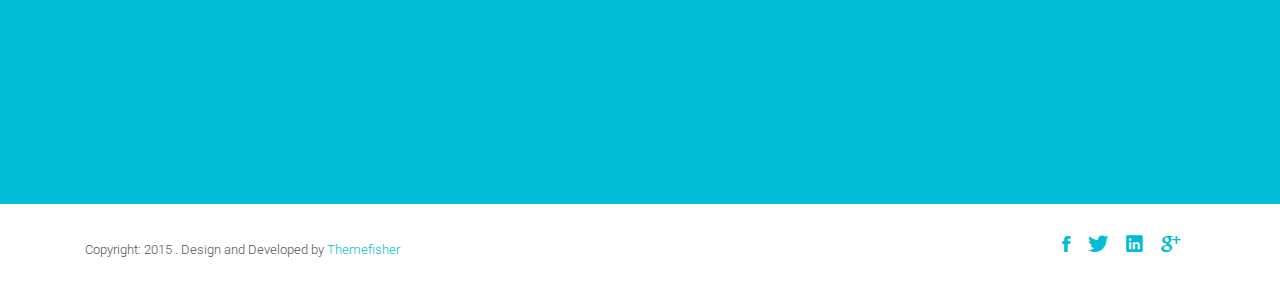
<file: tensormeshEditedfinal/single-post.html>
<!DOCTYPE html>
<html class="no-js">
    <head>
        <!-- Basic Page Needs
        ================================================== -->
        <meta charset="utf-8">
        <meta http-equiv="Content-Type" content="text/html; charset=utf-8">
        <link rel="icon" type="image/png" href="images/favicon.png">
        <title>Timer Agency Template</title>
        <meta name="description" content="">
        <meta name="keywords" content="">
        <meta name="author" content="">
        <!-- Mobile Specific Metas
        ================================================== -->
        <meta name="format-detection" content="telephone=no">
        <meta name="viewport" content="width=device-width, initial-scale=1">
        
        <!-- Template CSS Files
        ================================================== -->
        <!-- Twitter Bootstrs CSS -->
        <link rel="stylesheet" href="css/bootstrap.min.css">
        <!-- Ionicons Fonts Css -->
        <link rel="stylesheet" href="css/ionicons.min.css">
        <!-- animate css -->
        <link rel="stylesheet" href="css/animate.css">
        <!-- Hero area slider css-->
        <link rel="stylesheet" href="css/slider.css">
        <!-- owl craousel css -->
        <link rel="stylesheet" href="css/owl.carousel.css">
        <link rel="stylesheet" href="css/owl.theme.css">
        <link rel="stylesheet" href="css/jquery.fancybox.css">
        <!-- template main css file -->
        <link rel="stylesheet" href="css/main.css">
        <!-- responsive css -->
        <link rel="stylesheet" href="css/responsive.css">
        
        <!-- Template Javascript Files
        ================================================== -->
        <!-- modernizr js -->
        <script src="js/vendor/modernizr-2.6.2.min.js"></script>
        <!-- jquery -->
        <script src="//ajax.googleapis.com/ajax/libs/jquery/1.10.2/jquery.min.js"></script>
        <!-- owl carouserl js -->
        <script src="js/owl.carousel.min.js"></script>
        <!-- bootstrap js -->

        <script src="js/bootstrap.min.js"></script>
        <!-- wow js -->
        <script src="js/wow.min.js"></script>
        <!-- slider js -->
        <script src="js/slider.js"></script>
        <script src="js/jquery.fancybox.js"></script>
        <!-- template main js -->
        <script src="js/main.js"></script>
    </head>
    <body>
        <!--
        ==================================================
        Header Section Start
        ================================================== -->
        <header id="top-bar" class="navbar-fixed-top animated-header">
            <div class="container">
                <div class="navbar-header">
                    <!-- responsive nav button -->
                    <button type="button" class="navbar-toggle" data-toggle="collapse" data-target=".navbar-collapse">
                    <span class="sr-only">Toggle navigation</span>
                    <span class="icon-bar"></span>
                    <span class="icon-bar"></span>
                    <span class="icon-bar"></span>
                    </button>
                    <!-- /responsive nav button -->
                    
                    <!-- logo -->
                    <div class="navbar-brand">
                        <a href="index.html" >
                            <img src="images/logo.png" alt="">
                        </a>
                    </div>
                    <!-- /logo -->
                </div>
                <!-- main menu -->
                <nav class="collapse navbar-collapse navbar-right" role="navigation">
                    <div class="main-menu">
                        <ul class="nav navbar-nav navbar-right">
                            <li>
                                <a href="index.html" >Home</a>
                            </li>
                            <li><a href="about.html">About</a></li>
                            <li><a href="service.html">Service</a></li>
                            <li class="dropdown">
                                <a href="#" class="dropdown-toggle" data-toggle="dropdown">Pages <span class="caret"></span></a>
                                <div class="dropdown-menu">
                                    <ul>
                                        <li><a href="404.html">404 Page</a></li>
                                        <li><a href="gallery.html">Gallery</a></li>
                                    </ul>
                                </div>
                            </li>
                            <li class="dropdown">
                                <a href="#" class="dropdown-toggle" data-toggle="dropdown">Blog <span class="caret"></span></a>
                                <div class="dropdown-menu">
                                    <ul>
                                        <li><a href="blog-fullwidth.html">Blog Full</a></li>
                                        <li><a href="blog-left-sidebar.html">Blog Left sidebar</a></li>
                                        <li><a href="blog-right-sidebar.html">Blog Right sidebar</a></li>
                                    </ul>
                                </div>
                            </li>
                            <li><a href="contact.html">Contact</a></li>
                            
                        </ul>
                    </div>
                </nav>
                <!-- /main nav -->
            </div>
        </header>
        <!--
        ==================================================
        Global Page Section Start
        ================================================== -->
        <section class="global-page-header">
            <div class="container">
                <div class="row">
                    <div class="col-md-12">
                        <div class="block">
                            <h2>Big Headline for Blog Post</h2>
                            <div class="portfolio-meta">
                                <span>Dec 11, 2020</span>|
                                <span> Category: typography</span>|
                                <span> Tags: <a href="">business</a>,<a href="">people</a></span>
                            </div>
                        </div>
                    </div>
                </div>
            </div>
            </section><!--/#Page header-->
            <section class="single-post">
                <div class="container">
                    <div class="row">
                        <div class="col-md-12">
                            <div class="post-img">
                                <img class="img-responsive" alt="" src="images/blog/post-1.jpg">
                            </div>
                            <div class="post-content">
                                <p>
                                    Lorem ipsum dolor sit amet, consectetur adipisicing elit. Quas sit expedita, iusto repellendus cumque, officia architecto consequatur illo fuga eum sed ut autem eos voluptas. Nemo, a, rem! Atque quisquam aperiam eaque tenetur autem, soluta itaque omnis. Minus nesciunt, sint, animi illum quo ab voluptate esse delectus unde maiores iure, quasi a suscipit ipsam aliquid voluptatem. Perspiciatis eveniet, pariatur illum aut cum dolor neque consequatur error aliquid facilis in quasi temporibus assumenda tempore, doloremque autem saepe enim nihil. Voluptates asperiores ullam voluptate quas similique ratione quia hic, eum distinctio laboriosam, consectetur tempora voluptatibus optio natus cumque est necessitatibus dolore alias.
                                </p>
                                <blockquote>
                                    Lorem ipsum dolor sit amet, consectetur adipisicing elit. Quas alias ut totam labore, rerum soluta harum vitae pariatur, optio, ad dolore, nihil eligendi nesciunt repellat esse provident sapiente. Repellendus, minus!
                                </blockquote>
                                <p>
                                    Lorem ipsum dolor sit amet, consectetur adipisicing elit. Veritatis expedita repellendus laboriosam aliquid. Neque doloribus ea, id reprehenderit alias saepe debitis eligendi molestias odit, nesciunt rem. Dolorem saepe, provident dolore nesciunt laudantium nostrum enim natus veritatis harum maxime et iure ratione, nulla. Minus excepturi commodi tempore voluptate. Blanditiis similique dolor asperiores ex excepturi perspiciatis, dolores id esse. Voluptate beatae nesciunt cum esse ratione officiis necessitatibus blanditiis ea, laboriosam fugit vero maxime? Voluptatum illo dolorum autem pariatur quisquam. Voluptates soluta culpa necessitatibus veritatis tempora incidunt doloribus placeat repellat et facilis eum sapiente fugit numquam aut, laboriosam aspernatur, esse, magnam excepturi repudiandae amet voluptas nulla quidem. Veritatis nisi consequuntur saepe qui quisquam dignissimos assumenda, iusto odio. Dignissimos reprehenderit esse iusto cupiditate nisi enim, animi similique itaque, perspiciatis error qui. Aperiam, architecto provident.
                                </p>
                                <ol>
                                    <li>Ipsum dolor sit amet.</li>
                                    <li>Lorem sit amet.</li>
                                    <li>Lorem ipsum dolor sit amet.</li>
                                    <li>Lorem ipsum dolor amet.</li>
                                </ol>
                                <p>
                                    Lorem ipsum dolor sit amet, consectetur adipisicing elit. Repellendus nostrum consectetur voluptatibus, odio ea ab distinctio, nulla asperiores facere sequi dolorum molestiae magni sed velit officia rerum illo necessitatibus consequatur maiores magnam possimus voluptas suscipit praesentium iste! Praesentium, modi, illum. Sint quis eos expedita porro voluptatum reiciendis minus vitae atque deleniti eligendi nulla, dolorem adipisci, assumenda sunt modi suscipit inventore hic nostrum veniam, ea accusantium quisquam! Ipsum odio, ducimus magnam nam ad quaerat soluta, ab laudantium beatae eius iusto fugit blanditiis laboriosam cupiditate dolor aut nulla a quam dolores? Unde, sunt, explicabo sapiente quos reiciendis iste fuga atque esse voluptatem.
                                </p>
                            </div>
                            <ul class="social-share">
                                <h4>Share this article</h4>
                                <li>
                                    <a href="#" class="Facebook">
                                        <i class="ion-social-facebook"></i>
                                    </a>
                                </li>
                                <li>
                                    <a href="#" class="Twitter">
                                        <i class="ion-social-twitter"></i>
                                    </a>
                                </li>
                                <li>
                                    <a href="#" class="Linkedin">
                                        <i class="ion-social-linkedin"></i>
                                    </a>
                                </li>
                                <li>
                                    <a href="#" class="Google Plus">
                                        <i class="ion-social-googleplus"></i>
                                    </a>
                                </li>
                                
                            </ul>
                            
                        </div>
                    </div>
                    <div class="row">
                        <div class="col-md-12">
                            <div class="comments">
                                <div class="media">
                                    <a href="" class="pull-left">
                                        <img alt="" src="images/avater.jpg" class="media-object">
                                    </a>
                                    <div class="media-body">
                                        <h4 class="media-heading">
                                        Jonathon Andrew</h4>
                                        <p class="text-muted">
                                            12 July 2013, 10:20 PM
                                        </p>
                                        <p>
                                            Donec id elit non mi porta gravida at eget metus. Fusce dapibus, tellus ac cursus commodo, tortor mauris condimentum nibh, ut fermentum massa justo sit amet risus. Etiam porta sem malesuada magna mollis euismod. Donec sed odio dui.
                                        </p>
                                        <a href="">Reply</a>
                                        <hr>
                                        <!-- Nested media object -->
                                        <div class="media">
                                            <a href="" class="pull-left">
                                                <img alt="" src="images/avater-1.jpg" class="media-object">
                                            </a>
                                            <div class="media-body">
                                                <h4 class="media-heading">
                                                Tom Cruse </h4>
                                                <p class="text-muted">
                                                    12 July 2013, 10:20 PM
                                                </p>
                                                <p>
                                                    Donec id elit non mi porta gravida at eget metus. Fusce dapibus, tellus ac cursus commodo, tortor mauris condimentum nibh, ut fermentum massa justo sit amet risus. Etiam porta sem malesuada magna mollis euismod. Donec sed odio dui.
                                                </p>
                                            </div>
                                        </div>
                                        <!--end media-->
                                        <hr>
                                        <div class="media">
                                            <a href="" class="pull-left">
                                                <img alt="" src="images/avater-1.jpg" class="media-object">
                                            </a>
                                            <div class="media-body">
                                                <h4 class="media-heading">
                                                Nicolus Carolus </h4>
                                                <p class="text-muted">
                                                    12 July 2013, 10:20 PM
                                                </p>
                                                <p>
                                                    Donec id elit non mi porta gravida at eget metus. Fusce dapibus, tellus ac cursus commodo, tortor mauris condimentum nibh, ut fermentum massa justo sit amet risus. Etiam porta sem malesuada magna mollis euismod. Donec sed odio dui.
                                                </p>
                                            </div>
                                        </div>
                                        <!--end media-->
                                    </div>
                                </div>
                                <div class="media">
                                    <a href="" class="pull-left">
                                        <img alt="" src="images/avater-2.jpg" class="media-object">
                                    </a>
                                    <div class="media-body">
                                        <h4 class="media-heading">
                                        Rob Martin</h4>
                                        <p class="text-muted">
                                            12 July 2013, 10:20 PM
                                        </p>
                                        <p>
                                            Donec id elit non mi porta gravida at eget metus. Fusce dapibus, tellus ac cursus commodo, tortor mauris condimentum nibh, ut fermentum massa justo sit amet risus. Etiam porta sem malesuada magna mollis euismod. Donec sed odio dui.
                                        </p>
                                        <a href="">Reply</a>
                                    </div>
                                </div>
                                <div class="media">
                                    <a href="" class="pull-left">
                                        <img alt="" src="images/avater-2.jpg" class="media-object">
                                    </a>
                                    <div class="media-body">
                                        <h4 class="media-heading">
                                        Mastarello </h4>
                                        <p class="text-muted">
                                            12 July 2013, 10:20 PM
                                        </p>
                                        <p>
                                            Donec id elit non mi porta gravida at eget metus. Fusce dapibus, tellus ac cursus commodo, tortor mauris condimentum nibh, ut fermentum massa justo sit amet risus. Etiam porta sem malesuada magna mollis euismod. Donec sed odio dui.
                                        </p>
                                        <a href="">Reply</a>
                                    </div>
                                </div>
                            </div>
                            <div class="post-comment">
                                <h3>Leave a Reply</h3>
                                <form role="form" class="form-horizontal">
                                    <div class="form-group">
                                        <div class="col-lg-6">
                                            <input type="text" class="col-lg-12 form-control" placeholder="Name">
                                        </div>
                                        <div class="col-lg-6">
                                            <input type="text" class="col-lg-12 form-control" placeholder="Email">
                                        </div>
                                    </div>
                                    <div class="form-group">
                                        <div class="col-lg-12">
                                            <textarea class=" form-control" rows="8" placeholder="Message"></textarea>
                                        </div>
                                    </div>
                                    <p>
                                    </p>
                                    <p>
                                        <button class="btn btn-send" type="submit">Comment</button>
                                    </p>
                                    
                                    <p></p>
                                </form>
                            </div>
                            
                        </div>
                    </div>
                </div>
            </section>
            
            
            <!--
            ==================================================
            Call To Action Section Start
            ================================================== -->
            <section id="call-to-action">
                <div class="container">
                    <div class="row">
                        <div class="col-md-12">
                            <div class="block">
                                <h2 class="title wow fadeInDown" data-wow-delay=".3s" data-wow-duration="300ms">SO WHAT YOU THINK ?</h1>
                                <p class="wow fadeInDown" data-wow-delay=".5s" data-wow-duration="300ms">Lorem ipsum dolor sit amet, consectetur adipisicing elit. Nobis,</br>possimus commodi, fugiat magnam temporibus vero magni recusandae? Dolore, maxime praesentium.</p>
                                <a href="#" class="btn btn-default btn-contact wow fadeInDown" data-wow-delay=".7s" data-wow-duration="300ms">Contact With Me</a>
                            </div>
                        </div>
                        
                    </div>
                </div>
            </section>
            <!--
            ==================================================
            Footer Section Start
            ================================================== -->
            <footer id="footer">
                <div class="container">
                    <div class="col-md-8">
                        <p class="copyright">Copyright: <span>2015</span> . Design and Developed by <a href="http://www.Themefisher.com">Themefisher</a></p>
                    </div>
                    <div class="col-md-4">
                        <!-- Social Media -->
                        <ul class="social">
                            <li>
                                <a href="#" class="Facebook">
                                    <i class="ion-social-facebook"></i>
                                </a>
                            </li>
                            <li>
                                <a href="#" class="Twitter">
                                    <i class="ion-social-twitter"></i>
                                </a>
                            </li>
                            <li>
                                <a href="#" class="Linkedin">
                                    <i class="ion-social-linkedin"></i>
                                </a>
                            </li>
                            <li>
                                <a href="#" class="Google Plus">
                                    <i class="ion-social-googleplus"></i>
                                </a>
                            </li>
                            
                        </ul>
                    </div>
                </div>
                </footer> <!-- /#footer -->
                
            </body>
        </html>
    </html>
</file>
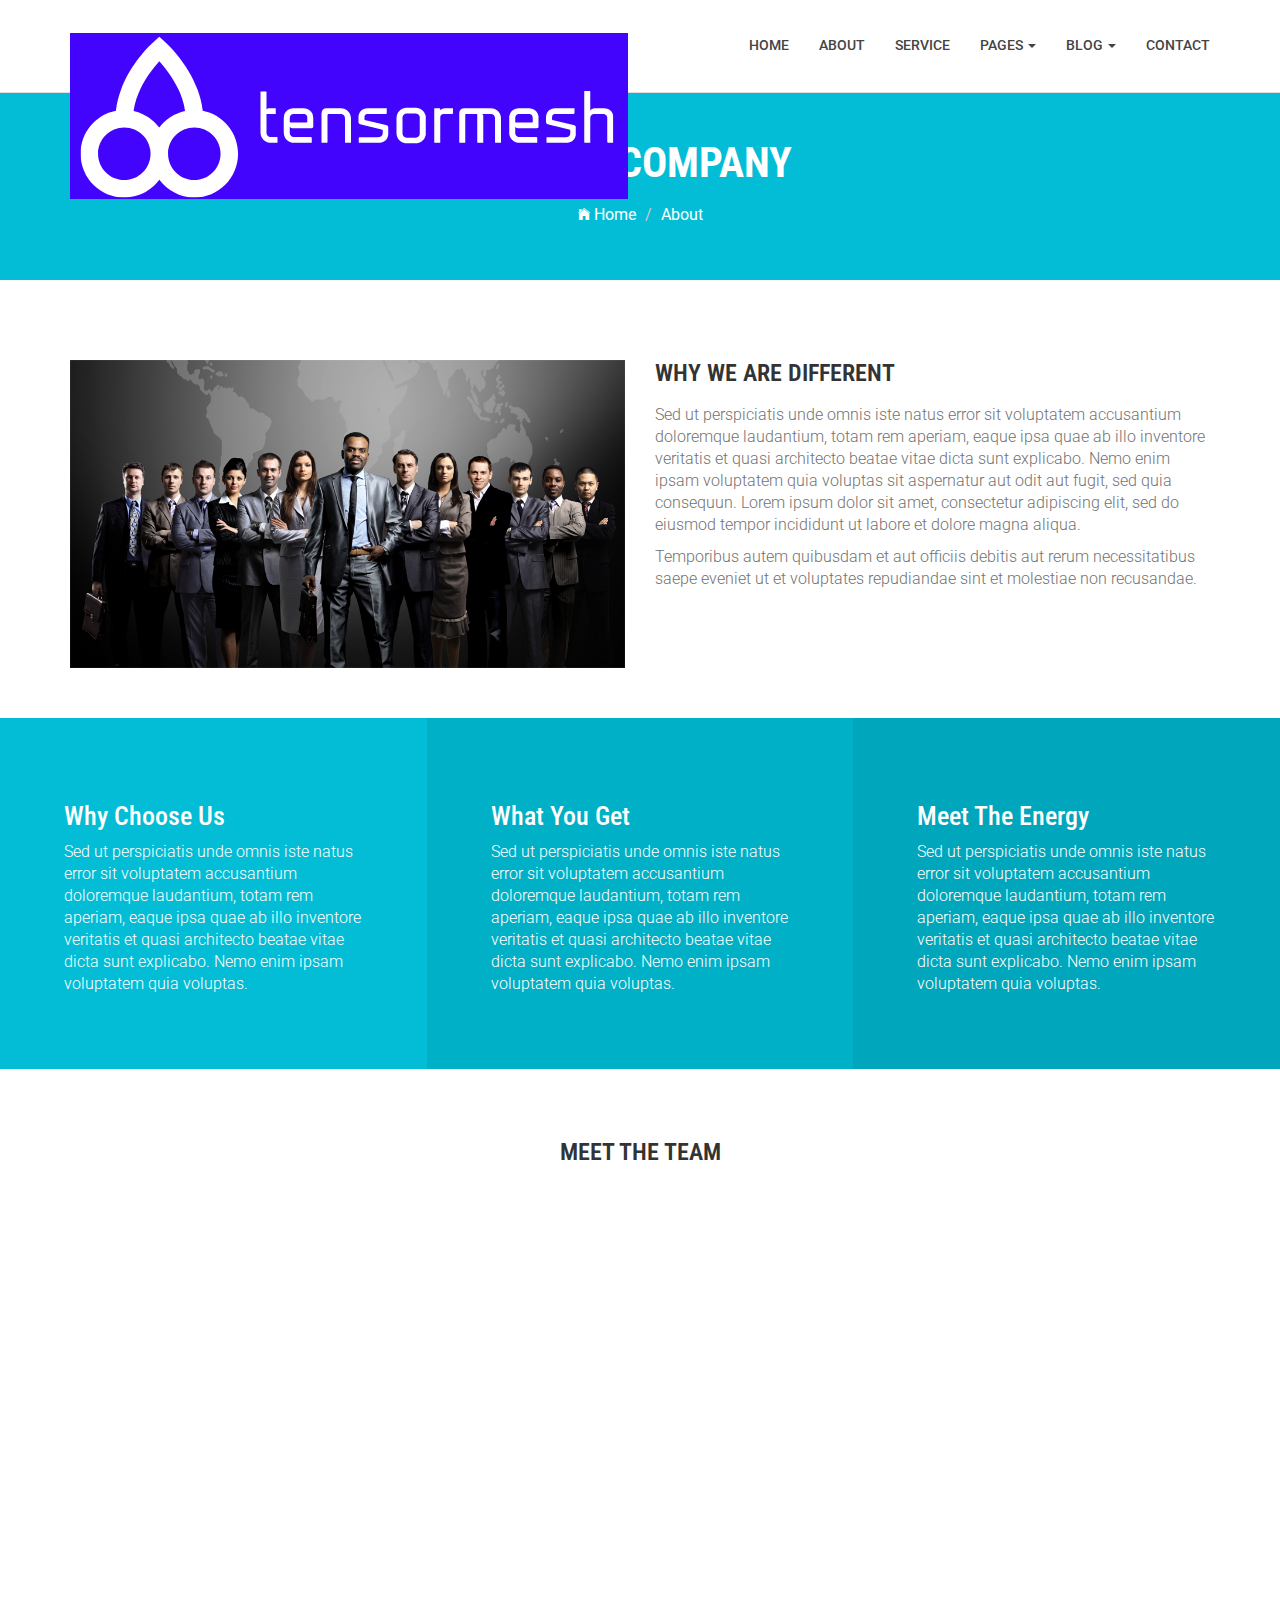
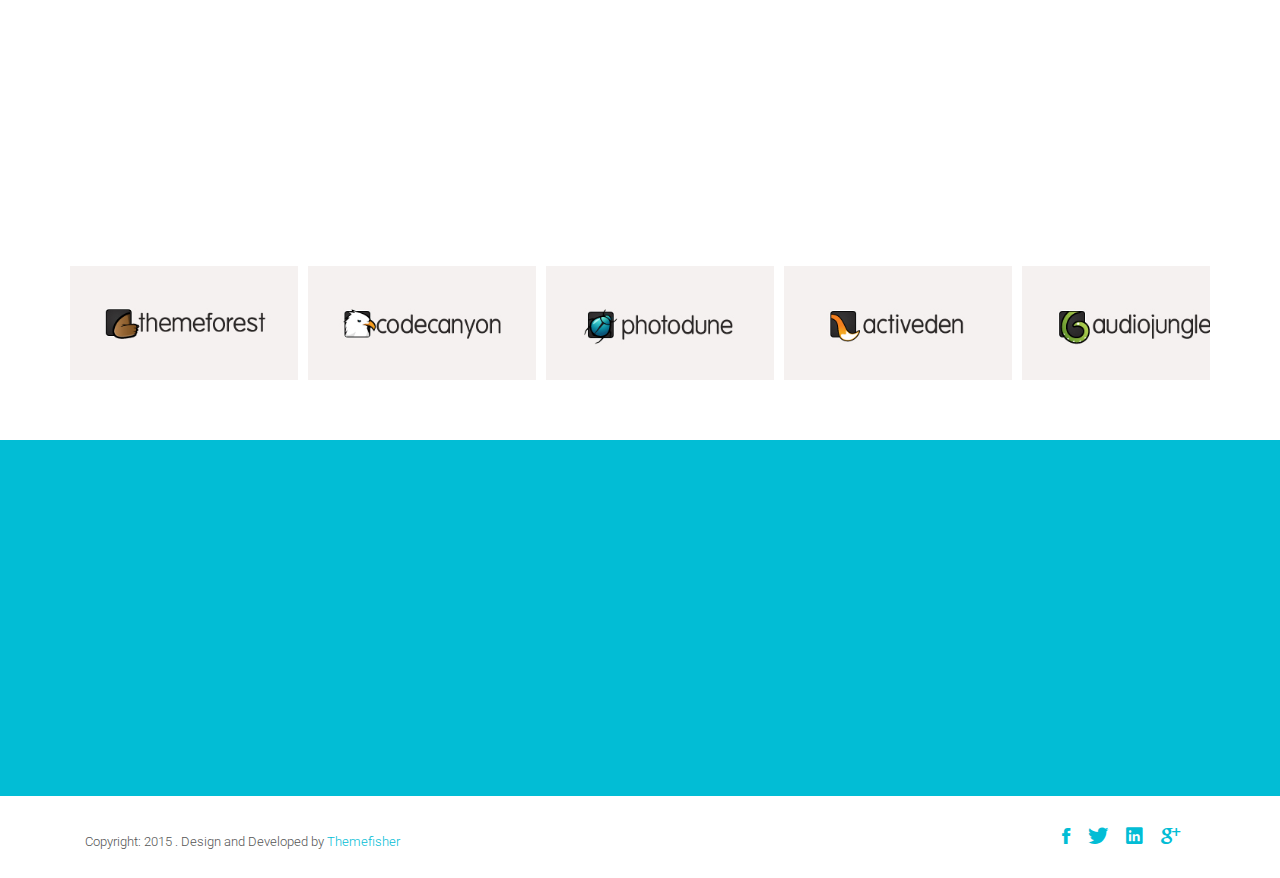
<file: tensormeshEditedfinal/timer-html-master/about.html>
<!DOCTYPE html>
<html class="no-js">
    <head>
        <!-- Basic Page Needs
        ================================================== -->
        <meta charset="utf-8">
        <meta http-equiv="Content-Type" content="text/html; charset=utf-8">
        <link rel="icon" type="image/png" href="images/favicon.png">
        <title>Timer Agency Template</title>
        <meta name="description" content="">
        <meta name="keywords" content="">
        <meta name="author" content="">
        <!-- Mobile Specific Metas
        ================================================== -->
        <meta name="format-detection" content="telephone=no">
        <meta name="viewport" content="width=device-width, initial-scale=1">
        
        <!-- Template CSS Files
        ================================================== -->
        <!-- Twitter Bootstrs CSS -->
        <link rel="stylesheet" href="css/bootstrap.min.css">
        <!-- Ionicons Fonts Css -->
        <link rel="stylesheet" href="css/ionicons.min.css">
        <!-- animate css -->
        <link rel="stylesheet" href="css/animate.css">
        <!-- Hero area slider css-->
        <link rel="stylesheet" href="css/slider.css">
        <!-- owl craousel css -->
        <link rel="stylesheet" href="css/owl.carousel.css">
        <link rel="stylesheet" href="css/owl.theme.css">
        <link rel="stylesheet" href="css/jquery.fancybox.css">
        <!-- template main css file -->
        <link rel="stylesheet" href="css/main.css">
        <!-- responsive css -->
        <link rel="stylesheet" href="css/responsive.css">
        
        <!-- Template Javascript Files
        ================================================== -->
        <!-- modernizr js -->
        <script src="js/vendor/modernizr-2.6.2.min.js"></script>
        <!-- jquery -->
        <script src="//ajax.googleapis.com/ajax/libs/jquery/1.10.2/jquery.min.js"></script>
        <!-- owl carouserl js -->
        <script src="js/owl.carousel.min.js"></script>
        <!-- bootstrap js -->

        <script src="js/bootstrap.min.js"></script>
        <!-- wow js -->
        <script src="js/wow.min.js"></script>
        <!-- slider js -->
        <script src="js/slider.js"></script>
        <script src="js/jquery.fancybox.js"></script>
        <!-- template main js -->
        <script src="js/main.js"></script>
    </head>
    <body>
        <!--
        ==================================================
        Header Section Start
        ================================================== -->
        <header id="top-bar" class="navbar-fixed-top animated-header">
            <div class="container">
                <div class="navbar-header">
                    <!-- responsive nav button -->
                    <button type="button" class="navbar-toggle" data-toggle="collapse" data-target=".navbar-collapse">
                    <span class="sr-only">Toggle navigation</span>
                    <span class="icon-bar"></span>
                    <span class="icon-bar"></span>
                    <span class="icon-bar"></span>
                    </button>
                    <!-- /responsive nav button -->
                    
                    <!-- logo -->
                    <div class="navbar-brand">
                        <a href="index.html" >
                            <img src="images/logo.png" alt="">
                        </a>
                    </div>
                    <!-- /logo -->
                </div>
                <!-- main menu -->
                <nav class="collapse navbar-collapse navbar-right" role="navigation">
                    <div class="main-menu">
                        <ul class="nav navbar-nav navbar-right">
                            <li>
                                <a href="index.html" >Home</a>
                            </li>
                            <li><a href="about.html">About</a></li>
                            <li><a href="service.html">Service</a></li>
                            <li class="dropdown">
                                <a href="#" class="dropdown-toggle" data-toggle="dropdown">Pages <span class="caret"></span></a>
                                <div class="dropdown-menu">
                                    <ul>
                                        <li><a href="404.html">404 Page</a></li>
                                        <li><a href="gallery.html">Gallery</a></li>
                                    </ul>
                                </div>
                            </li>
                            <li class="dropdown">
                                <a href="#" class="dropdown-toggle" data-toggle="dropdown">Blog <span class="caret"></span></a>
                                <div class="dropdown-menu">
                                    <ul>
                                        <li><a href="blog-fullwidth.html">Blog Full</a></li>
                                        <li><a href="blog-left-sidebar.html">Blog Left sidebar</a></li>
                                        <li><a href="blog-right-sidebar.html">Blog Right sidebar</a></li>
                                    </ul>
                                </div>
                            </li>
                            <li><a href="contact.html">Contact</a></li>
                            
                        </ul>
                    </div>
                </nav>
                <!-- /main nav -->
            </div>
        </header>

        <!-- 
        ================================================== 
            Global Page Section Start
        ================================================== -->
        <section class="global-page-header">
            <div class="container">
                <div class="row">
                    <div class="col-md-12">
                        <div class="block">
                            <h2>About Company</h2>
                            <ol class="breadcrumb">
                                <li>
                                    <a href="index.html">
                                        <i class="ion-ios-home"></i>
                                        Home
                                    </a>
                                </li>
                                <li class="active">About</li>
                            </ol>
                        </div>
                    </div>
                </div>
            </div>
        </section>

        <!-- 
        ================================================== 
            Company Description Section Start
        ================================================== -->
        <section class="company-description">
            <div class="container">
                <div class="row">
                    <div class="col-md-6 wow fadeInLeft" data-wow-delay=".3s" >
                        <img src="images/about/about-company.jpg" alt="" class="img-responsive">
                    </div>
                    <div class="col-md-6">
                        <div class="block">
                            <h3 class="subtitle wow fadeInUp" data-wow-delay=".3s" data-wow-duration="500ms">Why We are Different</h3>
                            <p  class="wow fadeInUp" data-wow-delay=".5s" data-wow-duration="500ms">
                                Sed ut perspiciatis unde omnis iste natus error sit voluptatem accusantium doloremque laudantium, totam rem aperiam, eaque ipsa quae ab illo inventore veritatis et quasi architecto beatae vitae dicta sunt explicabo. Nemo enim ipsam voluptatem quia voluptas sit aspernatur aut odit aut fugit, sed quia consequun. Lorem ipsum dolor sit amet, consectetur adipiscing elit, sed do eiusmod tempor incididunt ut labore et dolore magna aliqua.
                            </p>
                            <p  class="wow fadeInUp" data-wow-delay=".7s" data-wow-duration="500ms">
                                Temporibus autem quibusdam et aut officiis debitis aut rerum necessitatibus saepe eveniet ut et voluptates repudiandae sint et molestiae non recusandae.
                            </p>
                            
                        </div>
                    </div>
                </div>
            </div>
        </section>


        <!-- 
        ================================================== 
            Company Feature Section Start
        ================================================== -->
        <section class="about-feature clearfix">
            <div class="container-fluid">
                <div class="row">
                    <div class="block about-feature-1 wow fadeInDown" data-wow-duration="500ms" data-wow-delay=".3s">
                        <h2>
                        Why Choose Us
                        </h2>
                        <p>
                            Sed ut perspiciatis unde omnis iste natus error sit voluptatem accusantium doloremque laudantium, totam rem aperiam, eaque ipsa quae ab illo inventore veritatis et quasi architecto beatae vitae dicta sunt explicabo. Nemo enim ipsam voluptatem quia voluptas.
                        </p>
                    </div>
                    <div class="block about-feature-2 wow fadeInDown" data-wow-duration="500ms" data-wow-delay=".5s">
                        <h2 class="item_title">
                        What You Get
                        </h2>
                        <p>
                            Sed ut perspiciatis unde omnis iste natus error sit voluptatem accusantium doloremque laudantium, totam rem aperiam, eaque ipsa quae ab illo inventore veritatis et quasi architecto beatae vitae dicta sunt explicabo. Nemo enim ipsam voluptatem quia voluptas.
                        </p>
                    </div>
                    <div class="block about-feature-3 wow fadeInDown" data-wow-duration="500ms" data-wow-delay=".7s">
                        <h2 class="item_title">
                        Meet The Energy
                        </h2>
                        <p>
                            Sed ut perspiciatis unde omnis iste natus error sit voluptatem accusantium doloremque laudantium, totam rem aperiam, eaque ipsa quae ab illo inventore veritatis et quasi architecto beatae vitae dicta sunt explicabo. Nemo enim ipsam voluptatem quia voluptas.
                        </p>
                    </div>
                </div>
            </div>
        </section>


        <!-- 
        ================================================== 
            Team Section Start
        ================================================== -->
        <section id="team">
            <div class="container">
                <div class="row">
                    <h2 class="subtitle text-center">Meet The Team</h2>
                    <div class="col-md-3">
                        <div class="team-member wow fadeInLeft" data-wow-duration="500ms" data-wow-delay=".3s">
                            <div class="team-img">
                                <img src="images/team/team-1.jpg" class="team-pic" alt="">
                            </div>
                            <h3 class="team_name">Jonathon Andrew</h3>
                            <p class="team_designation">CEO, Project Manager</p>
                            <p class="team_text">Lorem ipsum dolor sit amet, consectetur adipisicing elit, sed do eiusmod tempor incididunt ut labore et dolore </p>
                            <p class="social-icons">
                                <a href="#" class="facebook" target="_blank"><i class="ion-social-facebook-outline"></i></a>
                                <a href="#" target="_blank"><i class="ion-social-twitter-outline"></i></a>
                                <a href="#" target="_blank"><i class="ion-social-linkedin-outline"></i></a>
                                <a href="#" target="_blank"><i class="ion-social-googleplus-outline"></i></a>
                            </p>
                        </div>
                    </div>
                    <div class="col-md-3">
                        <div class="team-member wow fadeInLeft" data-wow-duration="500ms" data-wow-delay=".5s">
                            <div class="team-img">
                                <img src="images/team/team-2.jpg" class="team-pic" alt="">
                            </div>
                            <h3 class="team_name">Jesmin Martina</h3>
                            <p class="team_designation">CEO, Project Manager</p>
                            <p class="team_text">Lorem ipsum dolor sit amet, consectetur adipisicing elit, sed do eiusmod tempor incididunt ut labore et dolore .</p>
                            <p class="social-icons">
                                <a href="#" class="facebook" target="_blank"><i class="ion-social-facebook-outline"></i></a>
                                <a href="#" target="_blank"><i class="ion-social-twitter-outline"></i></a>
                                <a href="#" target="_blank"><i class="ion-social-linkedin-outline"></i></a>
                                <a href="#" target="_blank"><i class="ion-social-googleplus-outline"></i></a>
                            </p>
                        </div>
                    </div>
                    <div class="col-md-3">
                        <div class="team-member wow fadeInLeft" data-wow-duration="500ms" data-wow-delay=".7s">
                            <div class="team-img">
                                <img src="images/team/team-3.jpg" class="team-pic" alt="">
                            </div>
                            <h3 class="team_name">Deu John</h3>
                            <p class="team_designation">CEO, Project Manager</p>
                            <p class="team_text">Lorem ipsum dolor sit amet, consectetur adipisicing elit, sed do eiusmod tempor incididunt ut labore et dolore .</p>
                            <p class="social-icons">
                                <a href="#" class="facebook" target="_blank"><i class="ion-social-facebook-outline"></i></a>
                                <a href="#" target="_blank"><i class="ion-social-twitter-outline"></i></a>
                                <a href="#" target="_blank"><i class="ion-social-linkedin-outline"></i></a>
                                <a href="#" target="_blank"><i class="ion-social-googleplus-outline"></i></a>
                            </p>
                        </div>
                    </div>
                    <div class="col-md-3">
                        <div class="team-member wow fadeInLeft" data-wow-duration="500ms" data-wow-delay=".9s">
                            <div class="team-img">
                                <img src="images/team/team-4.jpg" class="team-pic" alt="">
                            </div>
                            <h3 class="team_name">Anderson Martin</h3>
                            <p class="team_designation">CEO, Project Manager</p>
                            <p class="team_text">Lorem ipsum dolor sit amet, consectetur adipisicing elit, sed do eiusmod tempor incididunt ut labore et dolore .</p>
                            <p class="social-icons">
                                <a href="#" class="facebook" target="_blank"><i class="ion-social-facebook-outline"></i></a>
                                <a href="#" target="_blank"><i class="ion-social-twitter-outline"></i></a>
                                <a href="#" target="_blank"><i class="ion-social-linkedin-outline"></i></a>
                                <a href="#" target="_blank"><i class="ion-social-googleplus-outline"></i></a>
                            </p>
                        </div>
                    </div>
                </div>
            </div>
        </section>
        <!--
        ==================================================
        Clients Section Start
        ================================================== -->
        <section id="clients">
            <div class="container">
                <div class="row">
                    <div class="col-md-12">
                        <h2 class="subtitle text-center wow fadeInDown" data-wow-duration="500ms" data-wow-delay=".3s">Our Happy Clinets</h2>
                        <p class="subtitle-des text-center wow fadeInDown" data-wow-duration="500ms" data-wow-delay=".5s">Lorem ipsum dolor sit amet, consectetur adipisicing elit. Labore, error.</p>
                        <div id="clients-logo" class="owl-carousel">
                            <div>
                                <img src="images/clients/logo-1.jpg" alt="">
                            </div>
                            <div>
                                <img src="images/clients/logo-2.jpg" alt="">
                            </div>
                            <div>
                                <img src="images/clients/logo-3.jpg" alt="">
                            </div>
                            <div>
                                <img src="images/clients/logo-4.jpg" alt="">
                            </div>
                            <div>
                                <img src="images/clients/logo-5.jpg" alt="">
                            </div>
                            <div>
                                <img src="images/clients/logo-1.jpg" alt="">
                            </div>
                            <div>
                                <img src="images/clients/logo-2.jpg" alt="">
                            </div>
                            <div>
                                <img src="images/clients/logo-3.jpg" alt="">
                            </div>
                            <div>
                                <img src="images/clients/logo-4.jpg" alt="">
                            </div>
                            <div>
                                <img src="images/clients/logo-5.jpg" alt="">
                            </div>
                        </div>
                    </div>
                </div>
            </div>
        </section>
        
        <!--
        ==================================================
        Call To Action Section Start
        ================================================== -->
        <section id="call-to-action">
            <div class="container">
                <div class="row">
                    <div class="col-md-12">
                        <div class="block">
                            <h2 class="title wow fadeInDown" data-wow-delay=".3s" data-wow-duration="500ms">SO WHAT YOU THINK ?</h1>
                            <p class="wow fadeInDown" data-wow-delay=".5s" data-wow-duration="500ms">Lorem ipsum dolor sit amet, consectetur adipisicing elit. Nobis,</br>possimus commodi, fugiat magnam temporibus vero magni recusandae? Dolore, maxime praesentium.</p>
                            <a href="contact.html" class="btn btn-default btn-contact wow fadeInDown" data-wow-delay=".7s" data-wow-duration="500ms">Contact With Me</a>
                        </div>
                    </div>
                    
                </div>
            </div>
        </section>
        <!--
        ==================================================
        Footer Section Start
        ================================================== -->
        <footer id="footer">
            <div class="container">
                <div class="col-md-8">
                    <p class="copyright">Copyright: <span>2015</span> . Design and Developed by <a href="http://www.Themefisher.com">Themefisher</a></p>
                </div>
                <div class="col-md-4">
                    <!-- Social Media -->
                    <ul class="social">
                        <li>
                            <a href="#" class="Facebook">
                                <i class="ion-social-facebook"></i>
                            </a>
                        </li>
                        <li>
                            <a href="#" class="Twitter">
                                <i class="ion-social-twitter"></i>
                            </a>
                        </li>
                        <li>
                            <a href="#" class="Linkedin">
                                <i class="ion-social-linkedin"></i>
                            </a>
                        </li>
                        <li>
                            <a href="#" class="Google Plus">
                                <i class="ion-social-googleplus"></i>
                            </a>
                        </li>
                        
                    </ul>
                </div>
            </div>
        </footer> <!-- /#footer -->
        
    </body>
</html>
</file>
<file: tensormeshEditedfinal/css/slider.css>
/* -------------------------------- 

Primary style

-------------------------------- */


.cd-words-wrapper {
  display: inline-block;
  position: relative;
  text-align: left;
}
.cd-words-wrapper b {
  display: inline-block;
  position: absolute;
  white-space: nowrap;
  left: 0;
  top: 0;
}
.cd-words-wrapper b.is-visible {
  position: relative;
}
.no-js .cd-words-wrapper b {
  opacity: 0;
}
.no-js .cd-words-wrapper b.is-visible {
  opacity: 1;
}


xslide 

-------------------------------- */
.cd-headline.slide span {
  display: inline-block;
  padding: .2em 0;
}
.cd-headline.slide .cd-words-wrapper {
  overflow: hidden;
  vertical-align: top;
  width: auto!important;
}
.cd-headline.slide b {
  opacity: 0;
  top: .2em;
}
.cd-headline.slide b.is-visible {
  top: 0;
  opacity: 1;
  -webkit-animation: slide-in 0.6s;
  -moz-animation: slide-in 0.6s;
  animation: slide-in 0.6s;
}
.cd-headline.slide b.is-hidden {
  -webkit-animation: slide-out 0.6s;
  -moz-animation: slide-out 0.6s;
  animation: slide-out 0.6s;
}

@-webkit-keyframes slide-in {
  0% {
    opacity: 0;
    -webkit-transform: translateY(-100%);
  }
  60% {
    opacity: 1;
    -webkit-transform: translateY(20%);
  }
  100% {
    opacity: 1;
    -webkit-transform: translateY(0);
  }
}
@-moz-keyframes slide-in {
  0% {
    opacity: 0;
    -moz-transform: translateY(-100%);
  }
  60% {
    opacity: 1;
    -moz-transform: translateY(20%);
  }
  100% {
    opacity: 1;
    -moz-transform: translateY(0);
  }
}
@keyframes slide-in {
  0% {
    opacity: 0;
    -webkit-transform: translateY(-100%);
    -moz-transform: translateY(-100%);
    -ms-transform: translateY(-100%);
    -o-transform: translateY(-100%);
    transform: translateY(-100%);
  }
  60% {
    opacity: 1;
    -webkit-transform: translateY(20%);
    -moz-transform: translateY(20%);
    -ms-transform: translateY(20%);
    -o-transform: translateY(20%);
    transform: translateY(20%);
  }
  100% {
    opacity: 1;
    -webkit-transform: translateY(0);
    -moz-transform: translateY(0);
    -ms-transform: translateY(0);
    -o-transform: translateY(0);
    transform: translateY(0);
  }
}
@-webkit-keyframes slide-out {
  0% {
    opacity: 1;
    -webkit-transform: translateY(0);
  }
  60% {
    opacity: 0;
    -webkit-transform: translateY(120%);
  }
  100% {
    opacity: 0;
    -webkit-transform: translateY(100%);
  }
}
@-moz-keyframes slide-out {
  0% {
    opacity: 1;
    -moz-transform: translateY(0);
  }
  60% {
    opacity: 0;
    -moz-transform: translateY(120%);
  }
  100% {
    opacity: 0;
    -moz-transform: translateY(100%);
  }
}
@keyframes slide-out {
  0% {
    opacity: 1;
    -webkit-transform: translateY(0);
    -moz-transform: translateY(0);
    -ms-transform: translateY(0);
    -o-transform: translateY(0);
    transform: translateY(0);
  }
  60% {
    opacity: 0;
    -webkit-transform: translateY(120%);
    -moz-transform: translateY(120%);
    -ms-transform: translateY(120%);
    -o-transform: translateY(120%);
    transform: translateY(120%);
  }
  100% {
    opacity: 0;
    -webkit-transform: translateY(100%);
    -moz-transform: translateY(100%);
    -ms-transform: translateY(100%);
    -o-transform: translateY(100%);
    transform: translateY(100%);
  }
}
/* --------------------------------
</file>
<file: tensormeshEditedfinal/css/main.css>
@import url(http://fonts.googleapis.com/css?family=Roboto:400,300,100,500,700);
@import url(http://fonts.googleapis.com/css?family=Roboto+Condensed:400,300,700);
@import url(http://fonts.googleapis.com/css?family=Glegoo);
body {
  font-family: 'Roboto', sans-serif;
}
h1,
h2,
h3,
h4,
h5,
h6 {
  font-family: 'Roboto Condensed', sans-serif;
}
p {
  font-family: 'Roboto', sans-serif;
  line-height: 22px;
  font-size: 16px;
  font-weight: 300;
}
ul {
  padding-left: 0;
}
ul li {
  list-style: none;
}
h2 {
  font-size: 26px;
}
a:hover {
  text-decoration: none;
}
.section-heading {
  text-align: center;
  margin-bottom: 65px;
}
.section-heading p {
  font-size: 14px;
  font-weight: 300;
  color: #727272;
  line-height: 20px;
}
.title {
  font-size: 30px;
  line-height: 1.1;
  font-weight: 300;
  color: #333;
  text-transform: uppercase;
  margin-bottom: 20px;
}
.subtitle {
  font-size: 24px;
  font-weight: 600;
  margin-bottom: 18px;
  text-transform: uppercase;
}
.subtitle-des {
  color: #727272;
  font-size: 14px;
  margin-bottom: 35px;
  font-weight: 300;
}
.pages {
  padding: 80px 0 40px;
}
.moduler {
  padding: 140px 0;
}
.navbar-default .navbar-nav > li > a:hover {
  color: #02bdd5;
}
.navbar.navbar-default {
  border: 0;
  border-radius: 0;
  margin-bottom: 0;
}
.navbar.navbar-default .navbar-toggle {
  margin-top: 32px;
}
.navbar-header .navbar-brand {
  padding: 5px 0;
}
.navbar-header .navbar-brand a {
  height: auto;
  display: inline-block;
  margin-top: 8px;
}
.navbar-inverse .navbar-toggle:focus,
.navbar-inverse .navbar-toggle {
  background: #444;
}
#top-bar {
  background: #fff;
  color: #fff;
  -webkit-transition: all 0.2s ease-out 0s;
  transition: all 0.2s ease-out 0s;
  padding: 15px 0;
  -webkit-box-shadow: 0 0 3px 0 rgba(0, 0, 0, 0.1);
  box-shadow: 0 0 3px 0 rgba(0, 0, 0, 0.1);
  border-bottom: 1px solid #dedede;
}
#top-bar .navbar-nav > li > a:hover {
  background: transparent;
}
#top-bar.animated-header {
  padding: 20px 0;
  background: #ffffff;
  box-shadow: none;
}
#top-bar .main-menu li > a {
  color: #444;
}
#top-bar .main-menu li {
  position: relative;
}
#top-bar .main-menu li a {
  font-size: 14px;
  font-weight: 500;
  border-bottom: 2px solid transparent;
  -webkit-transition: .3s all;
  -o-transition: .3s all;
  transition: .3s all;
  text-transform: uppercase;
}
#top-bar .main-menu li a:hover {
  color: #02bdd5;
}
.navbar-custom .nav li > a {
  position: relative;
  color: #000;
}
.navbar-right .dropdown-menu {
  right: auto;
  left: 0;
}
.navbar-custom .dropdown-menu {
  position: absolute;
  display: block;
  visibility: hidden;
  opacity: 0;
}
#hero-area {
  background: url('../images/slider.jpg') no-repeat 50%;
  background-size: cover;
  background-attachment: fixed;
  padding: 230px 0;
  color: #fff;
  box-shadow: 0 0 8px rgba(0, 0, 0, 0.3);
  position: relative;
}
#hero-area:before {
  content: '';
  z-index: 9;
  background: rgba(255, 255, 255, 0.78);
  position: absolute;
  top: 0;
  left: 0;
  right: 0;
  bottom: 0;
}
#hero-area .block {
  position: relative;
  z-index: 999;
}
#hero-area h1 {
  font-size: 40px;
  line-height: 50px;
  color: #333;
  font-weight: 700;
  margin-bottom: 15px;
  text-transform: uppercase;
}
#hero-area h2 {
  font-size: 18px;
  font-weight: 300;
  margin-bottom: 38px;
  line-height: 27px;
  text-transform: uppercase;
  color: #666;
  font-family: 'Roboto', sans-serif;
  margin-top: 25px;
}
#hero-area .btn {
  background: #414141;
  border: none;
  color: #fff;
  padding: 20px 35px;
  margin-top: 30px;
  font-size: 16px;
  font-size: 13px;
  line-height: 1em;
  text-transform: uppercase;
  letter-spacing: normal;
  border-radius: 0;
}
#call-to-action {
  background: #02bdd5;
  background-size: cover;
  background-attachment: fixed;
  padding: 80px 0;
  text-align: center;
  position: relative;
  color: #fff;
}
#call-to-action .block {
  position: relative;
  z-index: 99;
  color: #fff;
}
#call-to-action .block h2 {
  margin-bottom: 15px;
  color: #fff;
}
#call-to-action .block p {
  font-size: 15px;
  font-weight: 300;
  font-family: 'Roboto', sans-serif;
  margin-top: 20px;
}
#call-to-action .block .btn-contact {
  background: #fff;
  border: none;
  color: #02bdd5;
  padding: 16px 35px;
  margin-top: 20px;
  font-size: 12px;
  letter-spacing: 2px;
  text-transform: uppercase;
  border-radius: 0;
}
#call-to-action .block .btn-contact i {
  margin-right: 10px;
}
#about {
  padding: 110px 0;
}
#about .block {
  padding: 20px 30px 0 30px;
}
#about .block h2 {
  font-size: 24px;
  font-weight: 600;
  margin-bottom: 30px;
  text-transform: uppercase;
}
#about .block p {
  color: #727272;
  font-size: 16px;
  line-height: 28px;
  margin-bottom: 35px;
}
#about .block img {
  max-width: 100%;
}
.works {
  padding: 80px 0;
  background: #FCFCFC;
}
.works .block {
  position: relative;
  z-index: 99;
}
.works .block:hover .img-overly .overly {
  opacity: 1;
}
.works .block h4 {
  padding: 20px 15px;
  margin-top: 0;
  color: #666;
}
.works .block .img-overly {
  position: relative;
  background: rgba(0, 0, 0, 0.85);
}
.works .block .img-overly img {
  border-radius: 0;
}
.works .block .img-overly .overly {
  background: rgba(57, 181, 74, 0.9);
  position: absolute;
  top: 0;
  right: 0;
  left: 0;
  bottom: 0;
  opacity: 0;
  -webkit-transition: .3s all;
  -o-transition: .3s all;
  transition: .3s all;
}
.works .block .img-overly .overly a {
  position: absolute;
  top: 45%;
  left: 22%;
}
.works .block .img-overly .overly a i {
  font-size: 30px;
  color: #fff;
}
figure {
  background: #fff;
  margin-bottom: 45px;
  box-shadow: 0 2px 5px 0 rgba(0, 0, 0, 0.04), 0 2px 10px 0 rgba(0, 0, 0, 0.06);
}
figure .img-wrapper {
  position: relative;
  overflow: hidden;
}
figure img {
  -webkit-transform: scale3d(1, 1, 1);
  transform: scale3d(1, 1, 1);
  -webkit-transition: -webkit-transform 400ms;
  transition: transform 400ms;
}
figure:hover img {
  -webkit-transform: scale3d(1.2, 1.2, 1);
  transform: scale3d(1.2, 1.2, 1);
}
figure:hover .overlay {
  opacity: 1;
}
figure:hover .overlay .buttons a {
  -webkit-transform: scale3d(1, 1, 1);
  transform: scale3d(1, 1, 1);
}
figure .overlay {
  position: absolute;
  top: 0;
  left: 0;
  right: 0;
  bottom: 0;
  padding: 10px;
  text-align: center;
  background: rgba(0, 0, 0, 0.7);
  opacity: 0;
  -webkit-transition: opacity 400ms;
  transition: opacity 400ms;
}
figure .overlay a {
  display: inline-block;
  color: #fff;
  padding: 10px 23px;
  line-height: 1;
  border: 1px solid #fff;
  border-radius: 0px;
  margin: 4px;
  -webkit-transform: scale3d(0, 0, 0);
  transform: scale3d(0, 0, 0);
  -webkit-transition: all 400ms;
  transition: all 400ms;
}
figure .overlay a:hover {
  text-decoration: none;
}
figure .overlay:hover a {
  -webkit-transform: scale3d(1, 1, 1);
  transform: scale3d(1, 1, 1);
}
figure .buttons {
  position: absolute;
  top: 45%;
  left: 24%;
}
figure figcaption {
  padding: 20px 25px;
  margin-top: 0;
  color: #666;
}
figure figcaption h4 {
  margin: 0;
}
figure figcaption h4 a {
  color: #02bdd5;
}
figure figcaption p {
  font-size: 14px;
  margin-bottom: 0;
  margin-top: 5px;
}
#feature {
  padding: 80px 0;
}
#feature .media {
  margin: 0px 0 70px 0;
}
#feature .media .media-left {
  padding-right: 25px;
}
#feature h3 {
  color: #000;
  font-size: 18px;
  text-transform: uppercase;
  text-align: center;
  margin-bottom: 20px;
  margin: 0px 0px 15px;
  font-weight: 400;
}
#feature p {
  line-height: 25px;
  font-size: 14px;
  color: #777777;
}
#feature .icon {
  text-decoration: none;
  color: #fff;
  background-color: #02bdd5;
  height: 100px;
  text-align: center;
  width: 100px;
  font-size: 50px;
  line-height: 100px;
  overflow: hidden;
  -webkit-border-radius: 50%;
  -moz-border-radius: 50%;
  -ms-border-radius: 50%;
  -o-border-radius: 50%;
  text-shadow: #00a4ba 1px 1px, #00a4ba 2px 2px, #00a4ba 3px 3px, #00a4ba 4px 4px, #00a4ba 5px 5px, #00a4ba 6px 6px, #00a4ba 7px 7px, #00a4ba 8px 8px, #00a4ba 9px 9px, #00a4ba 10px 10px, #00a4ba 11px 11px, #00a4ba 12px 12px, #00a4ba 13px 13px, #00a4ba 14px 14px, #00a4ba 15px 15px, #00a4ba 16px 16px, #00a4ba 17px 17px, #00a4ba 18px 18px, #00a4ba 19px 19px, #00a4ba 20px 20px, #00a4ba 21px 21px, #00a4ba 22px 22px, #00a4ba 23px 23px, #00a4ba 24px 24px, #00a4ba 25px 25px, #00a4ba 26px 26px, #00a4ba 27px 27px, #00a4ba 28px 28px, #00a4ba 29px 29px, #00a4ba 30px 30px, #00a4ba 31px 31px, #00a4ba 32px 32px, #00a4ba 33px 33px, #00a4ba 34px 34px, #00a4ba 35px 35px, #00a4ba 36px 36px, #00a4ba 37px 37px, #00a4ba 38px 38px, #00a4ba 39px 39px, #00a4ba 40px 40px, #00a4ba 41px 41px, #00a4ba 42px 42px, #00a4ba 43px 43px, #00a4ba 44px 44px, #00a4ba 45px 45px, #00a4ba 46px 46px, #00a4ba 47px 47px, #00a4ba 48px 48px, #00a4ba 49px 49px, #00a4ba 50px 50px, #00a4ba 51px 51px, #00a4ba 52px 52px, #00a4ba 53px 53px, #00a4ba 54px 54px, #00a4ba 55px 55px, #00a4ba 56px 56px, #00a4ba 57px 57px, #00a4ba 58px 58px, #00a4ba 59px 59px, #00a4ba 60px 60px, #00a4ba 61px 61px, #00a4ba 62px 62px, #00a4ba 63px 63px, #00a4ba 64px 64px, #00a4ba 65px 65px, #00a4ba 66px 66px, #00a4ba 67px 67px, #00a4ba 68px 68px, #00a4ba 69px 69px, #00a4ba 70px 70px, #00a4ba 71px 71px, #00a4ba 72px 72px, #00a4ba 73px 73px, #00a4ba 74px 74px, #00a4ba 75px 75px, #00a4ba 76px 76px, #00a4ba 77px 77px, #00a4ba 78px 78px, #00a4ba 79px 79px, #00a4ba 80px 80px, #00a4ba 81px 81px, #00a4ba 82px 82px, #00a4ba 83px 83px, #00a4ba 84px 84px, #00a4ba 85px 85px, #00a4ba 86px 86px, #00a4ba 87px 87px, #00a4ba 88px 88px, #00a4ba 89px 89px, #00a4ba 90px 90px, #00a4ba 91px 91px, #00a4ba 92px 92px, #00a4ba 93px 93px, #00a4ba 94px 94px, #00a4ba 95px 95px, #00a4ba 96px 96px, #00a4ba 97px 97px, #00a4ba 98px 98px, #00a4ba 99px 99px, #00a4ba 100px 100px;
}
#contact-section {
  padding: 90px 0;
}
#contact-section .contact-form {
  margin-top: 42px;
}
#contact-section .contact-form .btn-send {
  margin-top: 35px;
  color: #fff;
  outline: none;
  background: #02bdd5;
}
#contact-section .contact-form .btn-send:hover {
  border: 1px solid #02bdd5;
}
#contact-section input {
  display: block;
  height: 40px;
  padding: 6px 12px;
  font-size: 13px;
  line-height: 1.428571429;
  background-color: #fff;
  background-image: none;
  border: 1px solid #ccc;
  border-radius: 4px;
  -webkit-box-shadow: inset 0 1px 1px rgba(0, 0, 0, 0.075);
  box-shadow: inset 0 1px 1px rgba(0, 0, 0, 0.075);
  -webkit-transition: border-color ease-in-out 0.15s, box-shadow ease-in-out 0.15s;
  -o-transition: border-color ease-in-out 0.15s, box-shadow ease-in-out 0.15s;
  transition: border-color ease-in-out 0.15s, box-shadow ease-in-out 0.15s;
  border-radius: 1px;
  border: 1px solid rgba(111, 121, 122, 0.3);
  box-shadow: none;
  -webkit-box-shadow: none;
}
#contact-section textarea {
  display: block;
  border-radius: 0;
  width: 100%;
  padding: 6px 12px;
  font-size: 14px;
  line-height: 1.42857143;
  color: #555555;
  background-color: #ffffff;
  background-image: none;
  border: 1px solid #cccccc;
  box-shadow: none;
  -webkit-transition: border-color ease-in-out 0.15s, box-shadow ease-in-out 0.15s;
  -o-transition: border-color ease-in-out 0.15s, box-shadow ease-in-out 0.15s;
  transition: border-color ease-in-out 0.15s, box-shadow ease-in-out 0.15s;
}
#contact-section .address,
#contact-section .email,
#contact-section .phone {
  text-align: center;
  background: #F7F7F7;
  padding: 20px 0 40px 0;
  margin-bottom: 20px;
}
#contact-section .address i,
#contact-section .email i,
#contact-section .phone i {
  font-size: 45px;
  color: #02bdd5;
}
#contact-section .address h5,
#contact-section .email h5,
#contact-section .phone h5 {
  font-size: 16px;
  line-height: 1.4;
}
#contact-section .address-details {
  padding-top: 70px;
}
#map-canvas {
  width: 100%;
  height: 350px;
  background-color: #CCC;
}
#footer {
  background: #fff;
  padding: 25px 0;
  color: #555;
}
#footer .copyright {
  font-size: 13px;
  margin-bottom: 0;
  margin-top: 10px;
}
#footer .copyright a {
  color: #02bdd5;
}
#footer .social {
  text-align: right;
  margin-bottom: 0;
}
#footer .social li {
  display: inline-block;
  margin-right: 15px;
}
#footer .social li a {
  font-size: 22px;
  color: #02bdd5;
}
.cd-headline.slide .cd-words-wrapper {
  color: #02bdd5;
}
ul.social-icons {
  height: auto;
  overflow: hidden;
  list-style: none !important;
  margin-bottom: 10px;
}
ul.social-icons li {
  float: none;
  display: inline-block;
  height: 36px;
}
#copyright a:hover,
#copyright nav .menu li a:hover {
  color: #e4e4e4!important;
}
#copyright a,
#copyright a:hover {
  text-decoration: none;
}
.global-page-header {
  background-attachment: fixed;
  background-size: cover;
  padding: 120px 0 25px 0;
  position: relative;
  background: #02bdd5;
  color: #fff;
}
.global-page-header h2 {
  font-size: 42px;
  font-weight: bold;
  color: #fff;
  text-transform: uppercase;
}
.global-page-header .breadcrumb {
  background: none;
  font-size: 16px;
  padding: 8px  0;
}
.global-page-header .breadcrumb .active {
  color: #fff;
}
.global-page-header .breadcrumb li a {
  color: #fff;
}
.global-page-header .block {
  position: relative;
  z-index: 99;
  text-align: center;
}
#product-showcase-banner {
  padding-top: 160px;
}
#product-showcase-banner .block {
  padding: 20px 0 20px 50px;
}
#product-showcase-banner .block h2 {
  font-size: 40px;
  color: #02bdd5;
  margin-bottom: 20px;
  margin-top: 0;
}
#product-showcase-banner .block p {
  color: #666;
  line-height: 25px;
}
#product-showcase-banner .block .buttons {
  margin-top: 25px;
}
#product-showcase-banner .block .buttons .btn {
  color: #fff;
  border: none;
  padding: 12px 40px;
  -webkit-transition: .2s all;
  -o-transition: .2s all;
  transition: .2s all;
  letter-spacing: 2px;
  font-size: 15px;
}
#product-showcase-banner .block .buttons .btn-demo {
  background: #5abd4f;
  margin-right: 8px;
  border-bottom: 3px solid #429E38;
}
#product-showcase-banner .block .buttons .btn-demo:hover {
  background: #429E38;
}
#product-showcase-banner .block .buttons .btn-buy {
  background: #00AEDA;
  border-bottom: 3px solid #0190B5;
}
#product-showcase-banner .block .buttons .btn-buy:hover {
  background: #0190B5;
}
#product-showcase-banner .block .buttons .btn-buy span {
  margin-right: 8px;
  font-weight: bold;
}
#product-description {
  padding-top: 80px;
}
#product-description .block {
  height: 400px;
  overflow: hidden;
  margin-top: 35px;
  border-bottom: 1px solid #dedede;
  padding-top: 30px;
  position: relative;
  webkit-transform: translateZ(0);
  -moz-transform: translateZ(0);
  -ms-transform: translateZ(0);
  -o-transform: translateZ(0);
  transform: translateZ(0);
}
#product-description .block:hover img {
  -webkit-transform: translateY(20px);
  -moz-transform: translateY(20px);
  -ms-transform: translateY(20px);
  -o-transform: translateY(20px);
  transform: translateY(20px);
}
#product-description .block img {
  position: absolute;
  top: 10px;
  left: 0;
  -webkit-transform: translateY(60px);
  -moz-transform: translateY(60px);
  -ms-transform: translateY(60px);
  -o-transform: translateY(60px);
  transform: translateY(60px);
  -webkit-transition: -webkit-transform 0.35s cubic-bezier(0.645, 0.045, 0.355, 1);
  -moz-transition: -moz-transform 0.35s cubic-bezier(0.645, 0.045, 0.355, 1);
  -o-transition: -o-transform 0.35s cubic-bezier(0.645, 0.045, 0.355, 1);
  transition: transform 0.35s cubic-bezier(0.645, 0.045, 0.355, 1);
}
#product-description .block .content {
  width: 60%;
  padding-top: 70px;
}
#product-description .block .content h3 {
  font-size: 32px;
  color: #5c5c5c;
}
#product-description .block .content p {
  color: #787f8c;
  line-height: 25px;
}
#related-items {
  padding: 60px 0 110px;
}
#related-items .title {
  border-bottom: 1px solid #dedede;
  padding: 10px 0;
  margin: 5px 15px 30px 15px;
  text-align: left;
  color: #777;
}
#related-items .product-details {
  margin-bottom: 0;
}
#related-items .block {
  position: relative;
  background: #fff;
  margin-bottom: 45px;
  box-shadow: 0 0px 1px rgba(0, 0, 0, 0.14);
}
#related-items .block:hover .img-overly .overly {
  opacity: 1;
}
#related-items .block h4 {
  padding: 20px 15px;
  margin-top: 0;
  color: #666;
}
#related-items .block h4 span {
  float: right;
  color: #02bdd5;
}
#related-items .block .img-overly {
  position: relative;
  background: rgba(0, 0, 0, 0.85);
}
#related-items .block .img-overly img {
  border-radius: 0;
}
#related-items .block .img-overly .overly {
  background: rgba(57, 181, 74, 0.9);
  position: absolute;
  top: 0;
  right: 0;
  left: 0;
  bottom: 0;
  opacity: 0;
  -webkit-transition: .3s all;
  -o-transition: .3s all;
  transition: .3s all;
}
#related-items .block .img-overly .overly a {
  position: absolute;
  top: 45%;
  left: 45%;
}
#related-items .block .img-overly .overly a i {
  font-size: 30px;
  color: #fff;
}
.service-page .service-parts .block {
  margin-bottom: 40px;
  text-align: center;
}
.service-page .service-parts .block i {
  font-size: 35px;
  color: #02bdd5;
}
.service-page .service-parts .block p {
  padding: 0 8px;
  font-size: 14px;
  color: #777;
  line-height: 1.7;
}
.works.service-page figure .buttons {
  position: absolute;
  top: 45%;
  left: 13%;
}
#clients {
  padding: 30px 0 60px;
}
#clients .owl-carousel .owl-item img {
  display: block;
  width: 100%;
  -webkit-transform-style: preserve-3d;
}
#clients .owl-carousel .owl-item {
  margin-right: 10px;
}
.works-fit {
  padding: 40px 0;
}
.works-fit figure .buttons {
  left: 14%;
}
.fancybox-close {
  background: url("../images/icons/close.png") no-repeat scroll 0 0 transparent;
  height: 50px;
  right: 0;
  top: 0;
  width: 50px;
}
.fancybox-next span {
  background: url("../images/icons/right.png") no-repeat scroll center center #009ee3;
  height: 50px;
  width: 50px;
  right: 0;
}
.fancybox-prev span {
  background: url("../images/icons/left.png") no-repeat scroll center center #009ee3;
  height: 50px;
  width: 50px;
  left: 0;
}
.fancybox-title h3 {
  font-size: 15px;
  margin: 0;
}
.fancybox-title {
  padding: 15px 8px;
}
.wrapper_404 h1 {
  font-size: 200px;
  color: #02bdd5;
  line-height: 1;
}
.wrapper_404 h2 {
  font-size: 50px;
  margin-top: 0;
}
.wrapper_404 .btn-home {
  background: #414141;
  border: none;
  color: #fff;
  padding: 20px 35px;
  margin-top: 10px;
  font-size: 16px;
  font-size: 13px;
  line-height: 1em;
  text-transform: uppercase;
  letter-spacing: normal;
  border-radius: 0;
}
.company-description {
  margin-top: 80px;
}
.company-description .block h3 {
  margin-top: 0;
}
.company-description .block p {
  color: #727272;
}
#team {
  margin: 50px 0;
}
.team-member {
  margin-top: 30px;
}
.team-member:hover .team-img img {
  opacity: .8;
}
.team-member .team-img {
  position: relative;
}
.team-member .team-img .team-pic {
  width: 100%;
}
.team-member .team_designation {
  font-size: 13px;
}
.team-member h3 {
  color: #02bdd5;
  margin-bottom: 0;
  font-size: 20px;
}
.team-member p {
  font-size: 14px;
}
.team-member .social-icons a {
  background: #02bdd5;
  color: #fff;
  padding: 4px 8px;
  display: inline-block;
  font-size: 15px;
}
.team-member .social-icons .facebook {
  padding: 4px 12px;
}
.about-feature {
  margin-top: 50px;
}
.about-feature .block {
  color: #fff;
  width: 33.33%;
  padding: 5%;

  float: left;
}

.about-feature .block p {
  font-weight: 300;
}
.about-feature .about-feature-1 {
  background: #02bdd5;
}
.about-feature .about-feature-2 {
  background: #00B0C7;
}
.about-feature .about-feature-3 {
  background: #00A6BB;
}
#blog-full-width {
  padding: 40px 0 80px;
}
article {
  padding: 30px 0;
}
.blog-content h2 {
  font-family: 'Roboto', sans-serif;
}
.blog-content h2 a {
  color: #444;
  font-weight: 400;
  font-size: 30px;
}
.blog-content .blog-meta {
  color: #9a9a9a;
  font-weight: 300;
  margin-bottom: 25px;
}
.blog-content .blog-meta span:after {
  content: '/';
  padding: 0 3px 0 6px;
}
.blog-content .blog-meta a {
  color: #acacac;
}
.blog-content .blog-meta p {
  margin-top: 20px;
}
.blog-content .btn-details {
  color: #02bdd5;
  padding: 0;
  background: #02bdd5;
  color: #fff;
  padding: 8px 18px;
  border-radius: 0;
  margin-top: 15px;
  border: 1px solid #fff;
  box-shadow: 0px 0px 0px 1px #02bdd5;
}
.blog-post-image {
  margin-top: 30px;
}
.sidebar {
  padding-top: 60px;
}
.sidebar .widget {
  margin-bottom: 40px;
  padding: 15px;
  border: 1px solid #dedede;
}
.sidebar .widget h3 {
  margin-top: 8px;
}
.sidebar .search input.form-control {
  border-right: 0;
  border-radius: 0;
  box-shadow: inset 0 0px 0px rgba(0, 0, 0, 0.075);
}
.sidebar .search button {
  border-left: 0;
}
.sidebar .search button:hover {
  background: transparent;
}
.sidebar .author .author-img img {
  width: 90px;
  border-radius: 100%;
  margin-top: -40px;
  border: 3px solid #fff;
}
.sidebar .author .author-bio p {
  font-size: 14px;
  color: #888;
}
.sidebar .categories ul li {
  border-bottom: 1px solid #f0f0f0;
  padding: 10px 0;
  list-style: none;
}
.sidebar .categories ul li span.badge {
  float: right;
  background: transparent;
  color: #444;
  border: 1px solid #dedede;
  border-radius: 0;
}
.sidebar .categories ul li a {
  color: #555;
}
.sidebar .categories ul li:last-child {
  border-bottom: none;
}
.sidebar .recent-post ul li {
  margin: 20px 0;
}
.sidebar .recent-post ul li a {
  color: #555;
  font-size: 15px;
}
.sidebar .recent-post ul li a:hover {
  color: #02bdd5;
}
.sidebar .recent-post time {
  font-weight: 300;
  color: #999;
  font-size: 12px;
}
.gallery {
  padding: 100px;
}
.gallery figure .buttons {
  left: 40%;
}
.portfolio-meta span {
  margin: 5px 10px;
  font-weight: 300;
}
.portfolio-meta span a {
  color: #fff;
}
.portfolio-single {
  padding: 80px 0 20px;
}
.portfolio-single .portfolio-content {
  padding: 40px 0;
}
.single-post {
  padding: 80px 0 20px;
}
.single-post .post-content {
  padding: 40px 0;
}
.single-post .post-content ol li,
.single-post .post-content ul li {
  color: #666;
}
.single-post .media {
  border: 1px solid #dedede;
  padding: 30px 20px;
}
.single-post .media .media-body a {
  color: #02bdd5;
  font-size: 12px;
}
.single-post .media .media {
  border: none;
}
.single-post .comments {
  margin-top: 40px;
}
.single-post .post-comment {
  margin-top: 40px;
}
.single-post .post-comment h3 {
  margin-bottom: 15px;
}
.single-post .post-comment .form-control {
  box-shadow: none;
  border-radius: 0;
}
.single-post .post-comment .btn-send {
  background: #02bdd5;
  color: #fff;
  border-radius: 0;
}
.social-share li {
  display: inline-block;
  margin: 3px 1px;
}
.social-share a {
  font-size: 20px;
  color: #fff;
  background: #02bdd5;
  padding: 4px 10px;
  display: inline-block;
}
.navbar-toggle .icon-bar {
  background: #fff;
}
.navbar-toggle {
  background: #000;
}
.dropdown-menu > ul {
  list-style: none;
  padding: 15px;
  margin-left: auto;
  margin-right: auto;
  margin-bottom: 0;
  margin-top: -5px;
  background: #fff;
  background-color: rgba(0, 0, 0, 0.95);
  box-shadow: 0 2px 0.09px rgba(0, 0, 0, 0.15);
}
.nav .open > a,
.nav .open > a:focus {
  background-color: transparent;
}
#top-bar .dropdown-menu > ul > li > a {
  display: block;
  font-size: 13px;
  font-weight: 400;
  line-height: normal;
  text-decoration: none;
  padding: 8px 0;
  color: #fff;
  border-bottom: 1px solid rgba(0, 0, 0, 0.1);
}
</file>
<file: tensormeshEditedfinal/css/responsive.css>
/* Responsive styles
================================================== */
/* Large Devices, Wide Screens */
@media (min-width: 1200px) {
  /* Dropdown animation */
  .navbar-nav .dropdown-menu,
  .navbar-nav .dropdown.megamenu div.dropdown-menu {
    background: none;
    border: 0;
    box-shadow: none;
    display: block;
    opacity: 0;
    z-index: 1;
    visibility: hidden;
    -webkit-transform: scale(0.8);
    -moz-transform: scale(0.8);
    -ms-transform: scale(0.8);
    -o-transform: scale(0.8);
    transform: scale(0.8);
    -webkit-transition: visibility 500ms, opacity 500ms, -webkit-transform 500ms cubic-bezier(0.43, 0.26, 0.11, 0.99);
    -moz-transition: visibility 500ms, opacity 500ms, -moz-transform 500ms cubic-bezier(0.43, 0.26, 0.11, 0.99);
    -o-transition: visibility 500ms, opacity 500ms, -o-transform 500ms cubic-bezier(0.43, 0.26, 0.11, 0.99);
    -ms-transition: visibility 500ms, opacity 500ms, -ms-transform 500ms cubic-bezier(0.43, 0.26, 0.11, 0.99);
    transition: visibility 500ms, opacity 500ms, transform 500ms cubic-bezier(0.43, 0.26, 0.11, 0.99);
  }
  .navbar-nav .dropdown:hover div.dropdown-menu,
  .navbar-nav .dropdown.megamenu:hover div.dropdown-menu {
    opacity: 1;
    visibility: visible;
    color: #777;
    -webkit-transform: scale(1);
    -moz-transform: scale(1);
    -ms-transform: scale(1);
    -o-transform: scale(1);
    transform: scale(1);
  }
  .navbar-nav .dropdown-backdrop {
    visibility: hidden;
  }
}
/*		Tablet Layout: 768px.
		Gutters: 24px.
		Outer margins: 28px.
		Inherits styles from: Default Layout.
-----------------------------------------------------------------
cols    1     2      3      4      5      6      7      8
px      68    160    252    344    436    528    620    712    */
/*		Mobile Layout: 320px.
		Gutters: 24px.
		Outer margins: 34px.
		Inherits styles from: Default Layout.
---------------------------------------------
cols    1     2      3
px      68    160    252    */
@media only screen and (max-width: 767px) {
  .title {
    font-size: 40px;
  }
  .navbar-header .navbar-brand a {
    padding: 6px 8px;
  }
  #hero-area {
    padding: 140px 0;
  }
  #hero-area .btn {
    margin-top: 8px;
  }
  #about {
    padding: 70px 0;
  }
  #about .block {
    padding: 0;
  }
  figure .buttons {
    left: 16%;
  }
  #feature .media {
    margin: 0px 0px 35px;
  }
  #footer .copyright {
    text-align: center;
  }
  #footer .social {
    text-align: center;
  }
  .dropdown-menu > ul > li > a {
    display: block;
    font-size: 14px;
    font-weight: 400;
    line-height: normal;
    text-decoration: none;
    padding: 15px;
    color: #333;
    border-bottom: 1px solid rgba(0, 0, 0, 0.1);
  }
  .dropdown-menu > ul {
    list-style: none;
    padding: 0 15px;
    margin-left: auto;
    margin-right: auto;
    margin-bottom: 0;
    margin-top: -5px;
    background: #fff;
    background-color: rgba(255, 255, 255, 0.95);
    box-shadow: 0 2px 0.09px rgba(0, 0, 0, 0.15);
  }
  .navbar-collapse {
    background: #333333;
  }
  #top-bar .main-menu li > a {
    color: #fff;
    padding: 21px 10px;
    background: transparent;
  }
  #top-bar .dropdown-menu > ul {
    list-style: none;
    padding: 0 15px;
    margin-left: auto;
    margin-right: auto;
    margin-bottom: 0;
    margin-top: -5px;
    background: #fff;
    background-color: rgba(255, 255, 255, 0.95);
    box-shadow: 0 2px 0.09px rgba(0, 0, 0, 0.15);
  }
  #top-bar .dropdown-menu > ul > li > a {
    display: block;
    font-size: 14px;
    font-weight: 400;
    line-height: normal;
    text-decoration: none;
    padding: 15px;
    color: #333;
    border-bottom: 1px solid rgba(0, 0, 0, 0.1);
  }
}
/*		Wide Mobile Layout: 480px.
		Gutters: 24px.
		Outer margins: 22px.
		Inherits styles from: Default Layout, Mobile Layout.
------------------------------------------------------------
cols    1     2      3      4      5
px      68    160    252    344    436    */
</file>
<file: collage fest/bower_components/smooth-scroll/docs/assets/css/custom.css>
@-webkit-viewport { width: device-width; zoom: 1.0; }
@-moz-viewport { width: device-width; zoom: 1.0; }
@-ms-viewport { width: device-width; zoom: 1.0; }
@-o-viewport { width: device-width; zoom: 1.0; }
@viewport { width: device-width; zoom: 1.0; }

html { overflow-y: auto; }

img, audio, video, canvas {
	max-width: 100%;
	height: auto;
}

/*  Sets body width */
.container {
	max-width: 40em;
	width: 88%;
	margin-left: auto;
	margin-right: auto;
}
</file>
<file: tensormeshEditedfinal/timer-html-master/css/slider.css>
/* -------------------------------- 

Primary style

-------------------------------- */


.cd-words-wrapper {
  display: inline-block;
  position: relative;
  text-align: left;
}
.cd-words-wrapper b {
  display: inline-block;
  position: absolute;
  white-space: nowrap;
  left: 0;
  top: 0;
}
.cd-words-wrapper b.is-visible {
  position: relative;
}
.no-js .cd-words-wrapper b {
  opacity: 0;
}
.no-js .cd-words-wrapper b.is-visible {
  opacity: 1;
}


xslide 

-------------------------------- */
.cd-headline.slide span {
  display: inline-block;
  padding: .2em 0;
}
.cd-headline.slide .cd-words-wrapper {
  overflow: hidden;
  vertical-align: top;
  width: auto!important;
}
.cd-headline.slide b {
  opacity: 0;
  top: .2em;
}
.cd-headline.slide b.is-visible {
  top: 0;
  opacity: 1;
  -webkit-animation: slide-in 0.6s;
  -moz-animation: slide-in 0.6s;
  animation: slide-in 0.6s;
}
.cd-headline.slide b.is-hidden {
  -webkit-animation: slide-out 0.6s;
  -moz-animation: slide-out 0.6s;
  animation: slide-out 0.6s;
}

@-webkit-keyframes slide-in {
  0% {
    opacity: 0;
    -webkit-transform: translateY(-100%);
  }
  60% {
    opacity: 1;
    -webkit-transform: translateY(20%);
  }
  100% {
    opacity: 1;
    -webkit-transform: translateY(0);
  }
}
@-moz-keyframes slide-in {
  0% {
    opacity: 0;
    -moz-transform: translateY(-100%);
  }
  60% {
    opacity: 1;
    -moz-transform: translateY(20%);
  }
  100% {
    opacity: 1;
    -moz-transform: translateY(0);
  }
}
@keyframes slide-in {
  0% {
    opacity: 0;
    -webkit-transform: translateY(-100%);
    -moz-transform: translateY(-100%);
    -ms-transform: translateY(-100%);
    -o-transform: translateY(-100%);
    transform: translateY(-100%);
  }
  60% {
    opacity: 1;
    -webkit-transform: translateY(20%);
    -moz-transform: translateY(20%);
    -ms-transform: translateY(20%);
    -o-transform: translateY(20%);
    transform: translateY(20%);
  }
  100% {
    opacity: 1;
    -webkit-transform: translateY(0);
    -moz-transform: translateY(0);
    -ms-transform: translateY(0);
    -o-transform: translateY(0);
    transform: translateY(0);
  }
}
@-webkit-keyframes slide-out {
  0% {
    opacity: 1;
    -webkit-transform: translateY(0);
  }
  60% {
    opacity: 0;
    -webkit-transform: translateY(120%);
  }
  100% {
    opacity: 0;
    -webkit-transform: translateY(100%);
  }
}
@-moz-keyframes slide-out {
  0% {
    opacity: 1;
    -moz-transform: translateY(0);
  }
  60% {
    opacity: 0;
    -moz-transform: translateY(120%);
  }
  100% {
    opacity: 0;
    -moz-transform: translateY(100%);
  }
}
@keyframes slide-out {
  0% {
    opacity: 1;
    -webkit-transform: translateY(0);
    -moz-transform: translateY(0);
    -ms-transform: translateY(0);
    -o-transform: translateY(0);
    transform: translateY(0);
  }
  60% {
    opacity: 0;
    -webkit-transform: translateY(120%);
    -moz-transform: translateY(120%);
    -ms-transform: translateY(120%);
    -o-transform: translateY(120%);
    transform: translateY(120%);
  }
  100% {
    opacity: 0;
    -webkit-transform: translateY(100%);
    -moz-transform: translateY(100%);
    -ms-transform: translateY(100%);
    -o-transform: translateY(100%);
    transform: translateY(100%);
  }
}
/* --------------------------------
</file>
<file: tensormeshEditedfinal/timer-html-master/css/main.css>
@import url(http://fonts.googleapis.com/css?family=Roboto:400,300,100,500,700);
@import url(http://fonts.googleapis.com/css?family=Roboto+Condensed:400,300,700);
@import url(http://fonts.googleapis.com/css?family=Glegoo);
body {
  font-family: 'Roboto', sans-serif;
}
h1,
h2,
h3,
h4,
h5,
h6 {
  font-family: 'Roboto Condensed', sans-serif;
}
p {
  font-family: 'Roboto', sans-serif;
  line-height: 22px;
  font-size: 16px;
  font-weight: 300;
}
ul {
  padding-left: 0;
}
ul li {
  list-style: none;
}
h2 {
  font-size: 26px;
}
a:hover {
  text-decoration: none;
}
.section-heading {
  text-align: center;
  margin-bottom: 65px;
}
.section-heading p {
  font-size: 14px;
  font-weight: 300;
  color: #727272;
  line-height: 20px;
}
.title {
  font-size: 30px;
  line-height: 1.1;
  font-weight: 300;
  color: #333;
  text-transform: uppercase;
  margin-bottom: 20px;
}
.subtitle {
  font-size: 24px;
  font-weight: 600;
  margin-bottom: 18px;
  text-transform: uppercase;
}
.subtitle-des {
  color: #727272;
  font-size: 14px;
  margin-bottom: 35px;
  font-weight: 300;
}
.pages {
  padding: 80px 0 40px;
}
.moduler {
  padding: 140px 0;
}
.navbar-default .navbar-nav > li > a:hover {
  color: #02bdd5;
}
.navbar.navbar-default {
  border: 0;
  border-radius: 0;
  margin-bottom: 0;
}
.navbar.navbar-default .navbar-toggle {
  margin-top: 32px;
}
.navbar-header .navbar-brand {
  padding: 5px 0;
}
.navbar-header .navbar-brand a {
  height: auto;
  display: inline-block;
  margin-top: 8px;
}
.navbar-inverse .navbar-toggle:focus,
.navbar-inverse .navbar-toggle {
  background: #444;
}
#top-bar {
  background: #fff;
  color: #fff;
  -webkit-transition: all 0.2s ease-out 0s;
  transition: all 0.2s ease-out 0s;
  padding: 15px 0;
  -webkit-box-shadow: 0 0 3px 0 rgba(0, 0, 0, 0.1);
  box-shadow: 0 0 3px 0 rgba(0, 0, 0, 0.1);
  border-bottom: 1px solid #dedede;
}
#top-bar .navbar-nav > li > a:hover {
  background: transparent;
}
#top-bar.animated-header {
  padding: 20px 0;
  background: #ffffff;
  box-shadow: none;
}
#top-bar .main-menu li > a {
  color: #444;
}
#top-bar .main-menu li {
  position: relative;
}
#top-bar .main-menu li a {
  font-size: 14px;
  font-weight: 500;
  border-bottom: 2px solid transparent;
  -webkit-transition: .3s all;
  -o-transition: .3s all;
  transition: .3s all;
  text-transform: uppercase;
}
#top-bar .main-menu li a:hover {
  color: #02bdd5;
}
.navbar-custom .nav li > a {
  position: relative;
  color: #000;
}
.navbar-right .dropdown-menu {
  right: auto;
  left: 0;
}
.navbar-custom .dropdown-menu {
  position: absolute;
  display: block;
  visibility: hidden;
  opacity: 0;
}
#hero-area {
  background: url('../images/tabletop.jpg') no-repeat 50%;
  background-size: cover;
  background-attachment: fixed;
  padding: 230px 0;
  color: #fff;
  box-shadow: 0 0 8px rgba(0, 0, 0, 0.3);
  position: relative;
}
#hero-area:before {
  content: '';
  z-index: 9;
  background: rgba(255, 255, 255, 0.78);
  position: absolute;
  top: 0;
  left: 0;
  right: 0;
  bottom: 0;
}
#hero-area .block {
  position: relative;
  z-index: 999;
}
#hero-area h1 {
  font-size: 40px;
  line-height: 50px;
  color: #333;
  font-weight: 700;
  margin-bottom: 15px;
  text-transform: uppercase;
}
#hero-area h2 {
  font-size: 18px;
  font-weight: 300;
  margin-bottom: 38px;
  line-height: 27px;
  text-transform: uppercase;
  color: #666;
  font-family: 'Roboto', sans-serif;
  margin-top: 25px;
}
#hero-area .btn {
  background: #414141;
  border: none;
  color: #fff;
  padding: 20px 35px;
  margin-top: 30px;
  font-size: 16px;
  font-size: 13px;
  line-height: 1em;
  text-transform: uppercase;
  letter-spacing: normal;
  border-radius: 0;
}
#call-to-action {
  background: #02bdd5;
  background-size: cover;
  background-attachment: fixed;
  padding: 80px 0;
  text-align: center;
  position: relative;
  color: #fff;
}
#call-to-action .block {
  position: relative;
  z-index: 99;
  color: #fff;
}
#call-to-action .block h2 {
  margin-bottom: 15px;
  color: #fff;
}
#call-to-action .block p {
  font-size: 15px;
  font-weight: 300;
  font-family: 'Roboto', sans-serif;
  margin-top: 20px;
}
#call-to-action .block .btn-contact {
  background: #fff;
  border: none;
  color: #02bdd5;
  padding: 16px 35px;
  margin-top: 20px;
  font-size: 12px;
  letter-spacing: 2px;
  text-transform: uppercase;
  border-radius: 0;
}
#call-to-action .block .btn-contact i {
  margin-right: 10px;
}
#about {
  padding: 110px 0;
}
#about .block {
  padding: 20px 30px 0 30px;
}
#about .block h2 {
  font-size: 24px;
  font-weight: 600;
  margin-bottom: 30px;
  text-transform: uppercase;
}
#about .block p {
  color: #727272;
  font-size: 16px;
  line-height: 28px;
  margin-bottom: 35px;
}
#about .block img {
  max-width: 100%;
}
.works {
  padding: 80px 0;
  background: #FCFCFC;
}
.works .block {
  position: relative;
  z-index: 99;
}
.works .block:hover .img-overly .overly {
  opacity: 1;
}
.works .block h4 {
  padding: 20px 15px;
  margin-top: 0;
  color: #666;
}
.works .block .img-overly {
  position: relative;
  background: rgba(0, 0, 0, 0.85);
}
.works .block .img-overly img {
  border-radius: 0;
}
.works .block .img-overly .overly {
  background: rgba(57, 181, 74, 0.9);
  position: absolute;
  top: 0;
  right: 0;
  left: 0;
  bottom: 0;
  opacity: 0;
  -webkit-transition: .3s all;
  -o-transition: .3s all;
  transition: .3s all;
}
.works .block .img-overly .overly a {
  position: absolute;
  top: 45%;
  left: 22%;
}
.works .block .img-overly .overly a i {
  font-size: 30px;
  color: #fff;
}
figure {
  background: #fff;
  margin-bottom: 45px;
  box-shadow: 0 2px 5px 0 rgba(0, 0, 0, 0.04), 0 2px 10px 0 rgba(0, 0, 0, 0.06);
}
figure .img-wrapper {
  position: relative;
  overflow: hidden;
}
figure img {
  -webkit-transform: scale3d(1, 1, 1);
  transform: scale3d(1, 1, 1);
  -webkit-transition: -webkit-transform 400ms;
  transition: transform 400ms;
}
figure:hover img {
  -webkit-transform: scale3d(1.2, 1.2, 1);
  transform: scale3d(1.2, 1.2, 1);
}
figure:hover .overlay {
  opacity: 1;
}
figure:hover .overlay .buttons a {
  -webkit-transform: scale3d(1, 1, 1);
  transform: scale3d(1, 1, 1);
}
figure .overlay {
  position: absolute;
  top: 0;
  left: 0;
  right: 0;
  bottom: 0;
  padding: 10px;
  text-align: center;
  background: rgba(0, 0, 0, 0.7);
  opacity: 0;
  -webkit-transition: opacity 400ms;
  transition: opacity 400ms;
}
figure .overlay a {
  display: inline-block;
  color: #fff;
  padding: 10px 23px;
  line-height: 1;
  border: 1px solid #fff;
  border-radius: 0px;
  margin: 4px;
  -webkit-transform: scale3d(0, 0, 0);
  transform: scale3d(0, 0, 0);
  -webkit-transition: all 400ms;
  transition: all 400ms;
}
figure .overlay a:hover {
  text-decoration: none;
}
figure .overlay:hover a {
  -webkit-transform: scale3d(1, 1, 1);
  transform: scale3d(1, 1, 1);
}
figure .buttons {
  position: absolute;
  top: 45%;
  left: 24%;
}
figure figcaption {
  padding: 20px 25px;
  margin-top: 0;
  color: #666;
}
figure figcaption h4 {
  margin: 0;
}
figure figcaption h4 a {
  color: #02bdd5;
}
figure figcaption p {
  font-size: 14px;
  margin-bottom: 0;
  margin-top: 5px;
}
#feature {
  padding: 80px 0;
}
#feature .media {
  margin: 0px 0 70px 0;
}
#feature .media .media-left {
  padding-right: 25px;
}
#feature h3 {
  color: #000;
  font-size: 18px;
  text-transform: uppercase;
  text-align: center;
  margin-bottom: 20px;
  margin: 0px 0px 15px;
  font-weight: 400;
}
#feature p {
  line-height: 25px;
  font-size: 14px;
  color: #777777;
}
#feature .icon {
  text-decoration: none;
  color: #fff;
  background-color: #02bdd5;
  height: 100px;
  text-align: center;
  width: 100px;
  font-size: 50px;
  line-height: 100px;
  overflow: hidden;
  -webkit-border-radius: 50%;
  -moz-border-radius: 50%;
  -ms-border-radius: 50%;
  -o-border-radius: 50%;
  text-shadow: #00a4ba 1px 1px, #00a4ba 2px 2px, #00a4ba 3px 3px, #00a4ba 4px 4px, #00a4ba 5px 5px, #00a4ba 6px 6px, #00a4ba 7px 7px, #00a4ba 8px 8px, #00a4ba 9px 9px, #00a4ba 10px 10px, #00a4ba 11px 11px, #00a4ba 12px 12px, #00a4ba 13px 13px, #00a4ba 14px 14px, #00a4ba 15px 15px, #00a4ba 16px 16px, #00a4ba 17px 17px, #00a4ba 18px 18px, #00a4ba 19px 19px, #00a4ba 20px 20px, #00a4ba 21px 21px, #00a4ba 22px 22px, #00a4ba 23px 23px, #00a4ba 24px 24px, #00a4ba 25px 25px, #00a4ba 26px 26px, #00a4ba 27px 27px, #00a4ba 28px 28px, #00a4ba 29px 29px, #00a4ba 30px 30px, #00a4ba 31px 31px, #00a4ba 32px 32px, #00a4ba 33px 33px, #00a4ba 34px 34px, #00a4ba 35px 35px, #00a4ba 36px 36px, #00a4ba 37px 37px, #00a4ba 38px 38px, #00a4ba 39px 39px, #00a4ba 40px 40px, #00a4ba 41px 41px, #00a4ba 42px 42px, #00a4ba 43px 43px, #00a4ba 44px 44px, #00a4ba 45px 45px, #00a4ba 46px 46px, #00a4ba 47px 47px, #00a4ba 48px 48px, #00a4ba 49px 49px, #00a4ba 50px 50px, #00a4ba 51px 51px, #00a4ba 52px 52px, #00a4ba 53px 53px, #00a4ba 54px 54px, #00a4ba 55px 55px, #00a4ba 56px 56px, #00a4ba 57px 57px, #00a4ba 58px 58px, #00a4ba 59px 59px, #00a4ba 60px 60px, #00a4ba 61px 61px, #00a4ba 62px 62px, #00a4ba 63px 63px, #00a4ba 64px 64px, #00a4ba 65px 65px, #00a4ba 66px 66px, #00a4ba 67px 67px, #00a4ba 68px 68px, #00a4ba 69px 69px, #00a4ba 70px 70px, #00a4ba 71px 71px, #00a4ba 72px 72px, #00a4ba 73px 73px, #00a4ba 74px 74px, #00a4ba 75px 75px, #00a4ba 76px 76px, #00a4ba 77px 77px, #00a4ba 78px 78px, #00a4ba 79px 79px, #00a4ba 80px 80px, #00a4ba 81px 81px, #00a4ba 82px 82px, #00a4ba 83px 83px, #00a4ba 84px 84px, #00a4ba 85px 85px, #00a4ba 86px 86px, #00a4ba 87px 87px, #00a4ba 88px 88px, #00a4ba 89px 89px, #00a4ba 90px 90px, #00a4ba 91px 91px, #00a4ba 92px 92px, #00a4ba 93px 93px, #00a4ba 94px 94px, #00a4ba 95px 95px, #00a4ba 96px 96px, #00a4ba 97px 97px, #00a4ba 98px 98px, #00a4ba 99px 99px, #00a4ba 100px 100px;
}
#contact-section {
  padding: 90px 0;
}
#contact-section .contact-form {
  margin-top: 42px;
}
#contact-section .contact-form .btn-send {
  margin-top: 35px;
  color: #fff;
  outline: none;
  background: #02bdd5;
}
#contact-section .contact-form .btn-send:hover {
  border: 1px solid #02bdd5;
}
#contact-section input {
  display: block;
  height: 40px;
  padding: 6px 12px;
  font-size: 13px;
  line-height: 1.428571429;
  background-color: #fff;
  background-image: none;
  border: 1px solid #ccc;
  border-radius: 4px;
  -webkit-box-shadow: inset 0 1px 1px rgba(0, 0, 0, 0.075);
  box-shadow: inset 0 1px 1px rgba(0, 0, 0, 0.075);
  -webkit-transition: border-color ease-in-out 0.15s, box-shadow ease-in-out 0.15s;
  -o-transition: border-color ease-in-out 0.15s, box-shadow ease-in-out 0.15s;
  transition: border-color ease-in-out 0.15s, box-shadow ease-in-out 0.15s;
  border-radius: 1px;
  border: 1px solid rgba(111, 121, 122, 0.3);
  box-shadow: none;
  -webkit-box-shadow: none;
}
#contact-section textarea {
  display: block;
  border-radius: 0;
  width: 100%;
  padding: 6px 12px;
  font-size: 14px;
  line-height: 1.42857143;
  color: #555555;
  background-color: #ffffff;
  background-image: none;
  border: 1px solid #cccccc;
  box-shadow: none;
  -webkit-transition: border-color ease-in-out 0.15s, box-shadow ease-in-out 0.15s;
  -o-transition: border-color ease-in-out 0.15s, box-shadow ease-in-out 0.15s;
  transition: border-color ease-in-out 0.15s, box-shadow ease-in-out 0.15s;
}
#contact-section .address,
#contact-section .email,
#contact-section .phone {
  text-align: center;
  background: #F7F7F7;
  padding: 20px 0 40px 0;
  margin-bottom: 20px;
}
#contact-section .address i,
#contact-section .email i,
#contact-section .phone i {
  font-size: 45px;
  color: #02bdd5;
}
#contact-section .address h5,
#contact-section .email h5,
#contact-section .phone h5 {
  font-size: 16px;
  line-height: 1.4;
}
#contact-section .address-details {
  padding-top: 70px;
}
#map-canvas {
  width: 100%;
  height: 350px;
  background-color: #CCC;
}
#footer {
  background: #fff;
  padding: 25px 0;
  color: #555;
}
#footer .copyright {
  font-size: 13px;
  margin-bottom: 0;
  margin-top: 10px;
}
#footer .copyright a {
  color: #02bdd5;
}
#footer .social {
  text-align: right;
  margin-bottom: 0;
}
#footer .social li {
  display: inline-block;
  margin-right: 15px;
}
#footer .social li a {
  font-size: 22px;
  color: #02bdd5;
}
.cd-headline.slide .cd-words-wrapper {
  color: #02bdd5;
}
ul.social-icons {
  height: auto;
  overflow: hidden;
  list-style: none !important;
  margin-bottom: 10px;
}
ul.social-icons li {
  float: none;
  display: inline-block;
  height: 36px;
}
#copyright a:hover,
#copyright nav .menu li a:hover {
  color: #e4e4e4!important;
}
#copyright a,
#copyright a:hover {
  text-decoration: none;
}
.global-page-header {
  background-attachment: fixed;
  background-size: cover;
  padding: 120px 0 25px 0;
  position: relative;
  background: #02bdd5;
  color: #fff;
}
.global-page-header h2 {
  font-size: 42px;
  font-weight: bold;
  color: #fff;
  text-transform: uppercase;
}
.global-page-header .breadcrumb {
  background: none;
  font-size: 16px;
  padding: 8px  0;
}
.global-page-header .breadcrumb .active {
  color: #fff;
}
.global-page-header .breadcrumb li a {
  color: #fff;
}
.global-page-header .block {
  position: relative;
  z-index: 99;
  text-align: center;
}
#product-showcase-banner {
  padding-top: 160px;
}
#product-showcase-banner .block {
  padding: 20px 0 20px 50px;
}
#product-showcase-banner .block h2 {
  font-size: 40px;
  color: #02bdd5;
  margin-bottom: 20px;
  margin-top: 0;
}
#product-showcase-banner .block p {
  color: #666;
  line-height: 25px;
}
#product-showcase-banner .block .buttons {
  margin-top: 25px;
}
#product-showcase-banner .block .buttons .btn {
  color: #fff;
  border: none;
  padding: 12px 40px;
  -webkit-transition: .2s all;
  -o-transition: .2s all;
  transition: .2s all;
  letter-spacing: 2px;
  font-size: 15px;
}
#product-showcase-banner .block .buttons .btn-demo {
  background: #5abd4f;
  margin-right: 8px;
  border-bottom: 3px solid #429E38;
}
#product-showcase-banner .block .buttons .btn-demo:hover {
  background: #429E38;
}
#product-showcase-banner .block .buttons .btn-buy {
  background: #00AEDA;
  border-bottom: 3px solid #0190B5;
}
#product-showcase-banner .block .buttons .btn-buy:hover {
  background: #0190B5;
}
#product-showcase-banner .block .buttons .btn-buy span {
  margin-right: 8px;
  font-weight: bold;
}
#product-description {
  padding-top: 80px;
}
#product-description .block {
  height: 400px;
  overflow: hidden;
  margin-top: 35px;
  border-bottom: 1px solid #dedede;
  padding-top: 30px;
  position: relative;
  webkit-transform: translateZ(0);
  -moz-transform: translateZ(0);
  -ms-transform: translateZ(0);
  -o-transform: translateZ(0);
  transform: translateZ(0);
}
#product-description .block:hover img {
  -webkit-transform: translateY(20px);
  -moz-transform: translateY(20px);
  -ms-transform: translateY(20px);
  -o-transform: translateY(20px);
  transform: translateY(20px);
}
#product-description .block img {
  position: absolute;
  top: 10px;
  left: 0;
  -webkit-transform: translateY(60px);
  -moz-transform: translateY(60px);
  -ms-transform: translateY(60px);
  -o-transform: translateY(60px);
  transform: translateY(60px);
  -webkit-transition: -webkit-transform 0.35s cubic-bezier(0.645, 0.045, 0.355, 1);
  -moz-transition: -moz-transform 0.35s cubic-bezier(0.645, 0.045, 0.355, 1);
  -o-transition: -o-transform 0.35s cubic-bezier(0.645, 0.045, 0.355, 1);
  transition: transform 0.35s cubic-bezier(0.645, 0.045, 0.355, 1);
}
#product-description .block .content {
  width: 60%;
  padding-top: 70px;
}
#product-description .block .content h3 {
  font-size: 32px;
  color: #5c5c5c;
}
#product-description .block .content p {
  color: #787f8c;
  line-height: 25px;
}
#related-items {
  padding: 60px 0 110px;
}
#related-items .title {
  border-bottom: 1px solid #dedede;
  padding: 10px 0;
  margin: 5px 15px 30px 15px;
  text-align: left;
  color: #777;
}
#related-items .product-details {
  margin-bottom: 0;
}
#related-items .block {
  position: relative;
  background: #fff;
  margin-bottom: 45px;
  box-shadow: 0 0px 1px rgba(0, 0, 0, 0.14);
}
#related-items .block:hover .img-overly .overly {
  opacity: 1;
}
#related-items .block h4 {
  padding: 20px 15px;
  margin-top: 0;
  color: #666;
}
#related-items .block h4 span {
  float: right;
  color: #02bdd5;
}
#related-items .block .img-overly {
  position: relative;
  background: rgba(0, 0, 0, 0.85);
}
#related-items .block .img-overly img {
  border-radius: 0;
}
#related-items .block .img-overly .overly {
  background: rgba(57, 181, 74, 0.9);
  position: absolute;
  top: 0;
  right: 0;
  left: 0;
  bottom: 0;
  opacity: 0;
  -webkit-transition: .3s all;
  -o-transition: .3s all;
  transition: .3s all;
}
#related-items .block .img-overly .overly a {
  position: absolute;
  top: 45%;
  left: 45%;
}
#related-items .block .img-overly .overly a i {
  font-size: 30px;
  color: #fff;
}
.service-page .service-parts .block {
  margin-bottom: 40px;
  text-align: center;
}
.service-page .service-parts .block i {
  font-size: 35px;
  color: #02bdd5;
}
.service-page .service-parts .block p {
  padding: 0 8px;
  font-size: 14px;
  color: #777;
  line-height: 1.7;
}
.works.service-page figure .buttons {
  position: absolute;
  top: 45%;
  left: 13%;
}
#clients {
  padding: 30px 0 60px;
}
#clients .owl-carousel .owl-item img {
  display: block;
  width: 100%;
  -webkit-transform-style: preserve-3d;
}
#clients .owl-carousel .owl-item {
  margin-right: 10px;
}
.works-fit {
  padding: 40px 0;
}
.works-fit figure .buttons {
  left: 14%;
}
.fancybox-close {
  background: url("../images/icons/close.png") no-repeat scroll 0 0 transparent;
  height: 50px;
  right: 0;
  top: 0;
  width: 50px;
}
.fancybox-next span {
  background: url("../images/icons/right.png") no-repeat scroll center center #009ee3;
  height: 50px;
  width: 50px;
  right: 0;
}
.fancybox-prev span {
  background: url("../images/icons/left.png") no-repeat scroll center center #009ee3;
  height: 50px;
  width: 50px;
  left: 0;
}
.fancybox-title h3 {
  font-size: 15px;
  margin: 0;
}
.fancybox-title {
  padding: 15px 8px;
}
.wrapper_404 h1 {
  font-size: 200px;
  color: #02bdd5;
  line-height: 1;
}
.wrapper_404 h2 {
  font-size: 50px;
  margin-top: 0;
}
.wrapper_404 .btn-home {
  background: #414141;
  border: none;
  color: #fff;
  padding: 20px 35px;
  margin-top: 10px;
  font-size: 16px;
  font-size: 13px;
  line-height: 1em;
  text-transform: uppercase;
  letter-spacing: normal;
  border-radius: 0;
}
.company-description {
  margin-top: 80px;
}
.company-description .block h3 {
  margin-top: 0;
}
.company-description .block p {
  color: #727272;
}
#team {
  margin: 50px 0;
}
.team-member {
  margin-top: 30px;
}
.team-member:hover .team-img img {
  opacity: .8;
}
.team-member .team-img {
  position: relative;
}
.team-member .team-img .team-pic {
  width: 100%;
}
.team-member .team_designation {
  font-size: 13px;
}
.team-member h3 {
  color: #02bdd5;
  margin-bottom: 0;
  font-size: 20px;
}
.team-member p {
  font-size: 14px;
}
.team-member .social-icons a {
  background: #02bdd5;
  color: #fff;
  padding: 4px 8px;
  display: inline-block;
  font-size: 15px;
}
.team-member .social-icons .facebook {
  padding: 4px 12px;
}
.about-feature {
  margin-top: 50px;
}
.about-feature .block {
  color: #fff;
  width: 33.33%;
  padding: 5%;
  float: left;
}
.about-feature .block p {
  font-weight: 300;
}
.about-feature .about-feature-1 {
  background: #02bdd5;
}
.about-feature .about-feature-2 {
  background: #00B0C7;
}
.about-feature .about-feature-3 {
  background: #00A6BB;
}
#blog-full-width {
  padding: 40px 0 80px;
}
article {
  padding: 30px 0;
}
.blog-content h2 {
  font-family: 'Roboto', sans-serif;
}
.blog-content h2 a {
  color: #444;
  font-weight: 400;
  font-size: 30px;
}
.blog-content .blog-meta {
  color: #9a9a9a;
  font-weight: 300;
  margin-bottom: 25px;
}
.blog-content .blog-meta span:after {
  content: '/';
  padding: 0 3px 0 6px;
}
.blog-content .blog-meta a {
  color: #acacac;
}
.blog-content .blog-meta p {
  margin-top: 20px;
}
.blog-content .btn-details {
  color: #02bdd5;
  padding: 0;
  background: #02bdd5;
  color: #fff;
  padding: 8px 18px;
  border-radius: 0;
  margin-top: 15px;
  border: 1px solid #fff;
  box-shadow: 0px 0px 0px 1px #02bdd5;
}
.blog-post-image {
  margin-top: 30px;
}
.sidebar {
  padding-top: 60px;
}
.sidebar .widget {
  margin-bottom: 40px;
  padding: 15px;
  border: 1px solid #dedede;
}
.sidebar .widget h3 {
  margin-top: 8px;
}
.sidebar .search input.form-control {
  border-right: 0;
  border-radius: 0;
  box-shadow: inset 0 0px 0px rgba(0, 0, 0, 0.075);
}
.sidebar .search button {
  border-left: 0;
}
.sidebar .search button:hover {
  background: transparent;
}
.sidebar .author .author-img img {
  width: 90px;
  border-radius: 100%;
  margin-top: -40px;
  border: 3px solid #fff;
}
.sidebar .author .author-bio p {
  font-size: 14px;
  color: #888;
}
.sidebar .categories ul li {
  border-bottom: 1px solid #f0f0f0;
  padding: 10px 0;
  list-style: none;
}
.sidebar .categories ul li span.badge {
  float: right;
  background: transparent;
  color: #444;
  border: 1px solid #dedede;
  border-radius: 0;
}
.sidebar .categories ul li a {
  color: #555;
}
.sidebar .categories ul li:last-child {
  border-bottom: none;
}
.sidebar .recent-post ul li {
  margin: 20px 0;
}
.sidebar .recent-post ul li a {
  color: #555;
  font-size: 15px;
}
.sidebar .recent-post ul li a:hover {
  color: #02bdd5;
}
.sidebar .recent-post time {
  font-weight: 300;
  color: #999;
  font-size: 12px;
}
.gallery {
  padding: 100px;
}
.gallery figure .buttons {
  left: 40%;
}
.portfolio-meta span {
  margin: 5px 10px;
  font-weight: 300;
}
.portfolio-meta span a {
  color: #fff;
}
.portfolio-single {
  padding: 80px 0 20px;
}
.portfolio-single .portfolio-content {
  padding: 40px 0;
}
.single-post {
  padding: 80px 0 20px;
}
.single-post .post-content {
  padding: 40px 0;
}
.single-post .post-content ol li,
.single-post .post-content ul li {
  color: #666;
}
.single-post .media {
  border: 1px solid #dedede;
  padding: 30px 20px;
}
.single-post .media .media-body a {
  color: #02bdd5;
  font-size: 12px;
}
.single-post .media .media {
  border: none;
}
.single-post .comments {
  margin-top: 40px;
}
.single-post .post-comment {
  margin-top: 40px;
}
.single-post .post-comment h3 {
  margin-bottom: 15px;
}
.single-post .post-comment .form-control {
  box-shadow: none;
  border-radius: 0;
}
.single-post .post-comment .btn-send {
  background: #02bdd5;
  color: #fff;
  border-radius: 0;
}
.social-share li {
  display: inline-block;
  margin: 3px 1px;
}
.social-share a {
  font-size: 20px;
  color: #fff;
  background: #02bdd5;
  padding: 4px 10px;
  display: inline-block;
}
.navbar-toggle .icon-bar {
  background: #fff;
}
.navbar-toggle {
  background: #000;
}
.dropdown-menu > ul {
  list-style: none;
  padding: 15px;
  margin-left: auto;
  margin-right: auto;
  margin-bottom: 0;
  margin-top: -5px;
  background: #fff;
  background-color: rgba(0, 0, 0, 0.95);
  box-shadow: 0 2px 0.09px rgba(0, 0, 0, 0.15);
}
.nav .open > a,
.nav .open > a:focus {
  background-color: transparent;
}
#top-bar .dropdown-menu > ul > li > a {
  display: block;
  font-size: 13px;
  font-weight: 400;
  line-height: normal;
  text-decoration: none;
  padding: 8px 0;
  color: #fff;
  border-bottom: 1px solid rgba(0, 0, 0, 0.1);
}
</file>
<file: tensormeshEditedfinal/timer-html-master/css/responsive.css>
/* Responsive styles
================================================== */
/* Large Devices, Wide Screens */
@media (min-width: 1200px) {
  /* Dropdown animation */
  .navbar-nav .dropdown-menu,
  .navbar-nav .dropdown.megamenu div.dropdown-menu {
    background: none;
    border: 0;
    box-shadow: none;
    display: block;
    opacity: 0;
    z-index: 1;
    visibility: hidden;
    -webkit-transform: scale(0.8);
    -moz-transform: scale(0.8);
    -ms-transform: scale(0.8);
    -o-transform: scale(0.8);
    transform: scale(0.8);
    -webkit-transition: visibility 500ms, opacity 500ms, -webkit-transform 500ms cubic-bezier(0.43, 0.26, 0.11, 0.99);
    -moz-transition: visibility 500ms, opacity 500ms, -moz-transform 500ms cubic-bezier(0.43, 0.26, 0.11, 0.99);
    -o-transition: visibility 500ms, opacity 500ms, -o-transform 500ms cubic-bezier(0.43, 0.26, 0.11, 0.99);
    -ms-transition: visibility 500ms, opacity 500ms, -ms-transform 500ms cubic-bezier(0.43, 0.26, 0.11, 0.99);
    transition: visibility 500ms, opacity 500ms, transform 500ms cubic-bezier(0.43, 0.26, 0.11, 0.99);
  }
  .navbar-nav .dropdown:hover div.dropdown-menu,
  .navbar-nav .dropdown.megamenu:hover div.dropdown-menu {
    opacity: 1;
    visibility: visible;
    color: #777;
    -webkit-transform: scale(1);
    -moz-transform: scale(1);
    -ms-transform: scale(1);
    -o-transform: scale(1);
    transform: scale(1);
  }
  .navbar-nav .dropdown-backdrop {
    visibility: hidden;
  }
}
/*		Tablet Layout: 768px.
		Gutters: 24px.
		Outer margins: 28px.
		Inherits styles from: Default Layout.
-----------------------------------------------------------------
cols    1     2      3      4      5      6      7      8
px      68    160    252    344    436    528    620    712    */
/*		Mobile Layout: 320px.
		Gutters: 24px.
		Outer margins: 34px.
		Inherits styles from: Default Layout.
---------------------------------------------
cols    1     2      3
px      68    160    252    */
@media only screen and (max-width: 767px) {
  .title {
    font-size: 40px;
  }
  .navbar-header .navbar-brand a {
    padding: 6px 8px;
  }
  #hero-area {
    padding: 140px 0;
  }
  #hero-area .btn {
    margin-top: 8px;
  }
  #about {
    padding: 70px 0;
  }
  #about .block {
    padding: 0;
  }
  figure .buttons {
    left: 16%;
  }
  #feature .media {
    margin: 0px 0px 35px;
  }
  #footer .copyright {
    text-align: center;
  }
  #footer .social {
    text-align: center;
  }
  .dropdown-menu > ul > li > a {
    display: block;
    font-size: 14px;
    font-weight: 400;
    line-height: normal;
    text-decoration: none;
    padding: 15px;
    color: #333;
    border-bottom: 1px solid rgba(0, 0, 0, 0.1);
  }
  .dropdown-menu > ul {
    list-style: none;
    padding: 0 15px;
    margin-left: auto;
    margin-right: auto;
    margin-bottom: 0;
    margin-top: -5px;
    background: #fff;
    background-color: rgba(255, 255, 255, 0.95);
    box-shadow: 0 2px 0.09px rgba(0, 0, 0, 0.15);
  }
  .navbar-collapse {
    background: #333333;
  }
  #top-bar .main-menu li > a {
    color: #fff;
    padding: 21px 10px;
    background: transparent;
  }
  #top-bar .dropdown-menu > ul {
    list-style: none;
    padding: 0 15px;
    margin-left: auto;
    margin-right: auto;
    margin-bottom: 0;
    margin-top: -5px;
    background: #fff;
    background-color: rgba(255, 255, 255, 0.95);
    box-shadow: 0 2px 0.09px rgba(0, 0, 0, 0.15);
  }
  #top-bar .dropdown-menu > ul > li > a {
    display: block;
    font-size: 14px;
    font-weight: 400;
    line-height: normal;
    text-decoration: none;
    padding: 15px;
    color: #333;
    border-bottom: 1px solid rgba(0, 0, 0, 0.1);
  }
}
/*		Wide Mobile Layout: 480px.
		Gutters: 24px.
		Outer margins: 22px.
		Inherits styles from: Default Layout, Mobile Layout.
------------------------------------------------------------
cols    1     2      3      4      5
px      68    160    252    344    436    */
</file>
